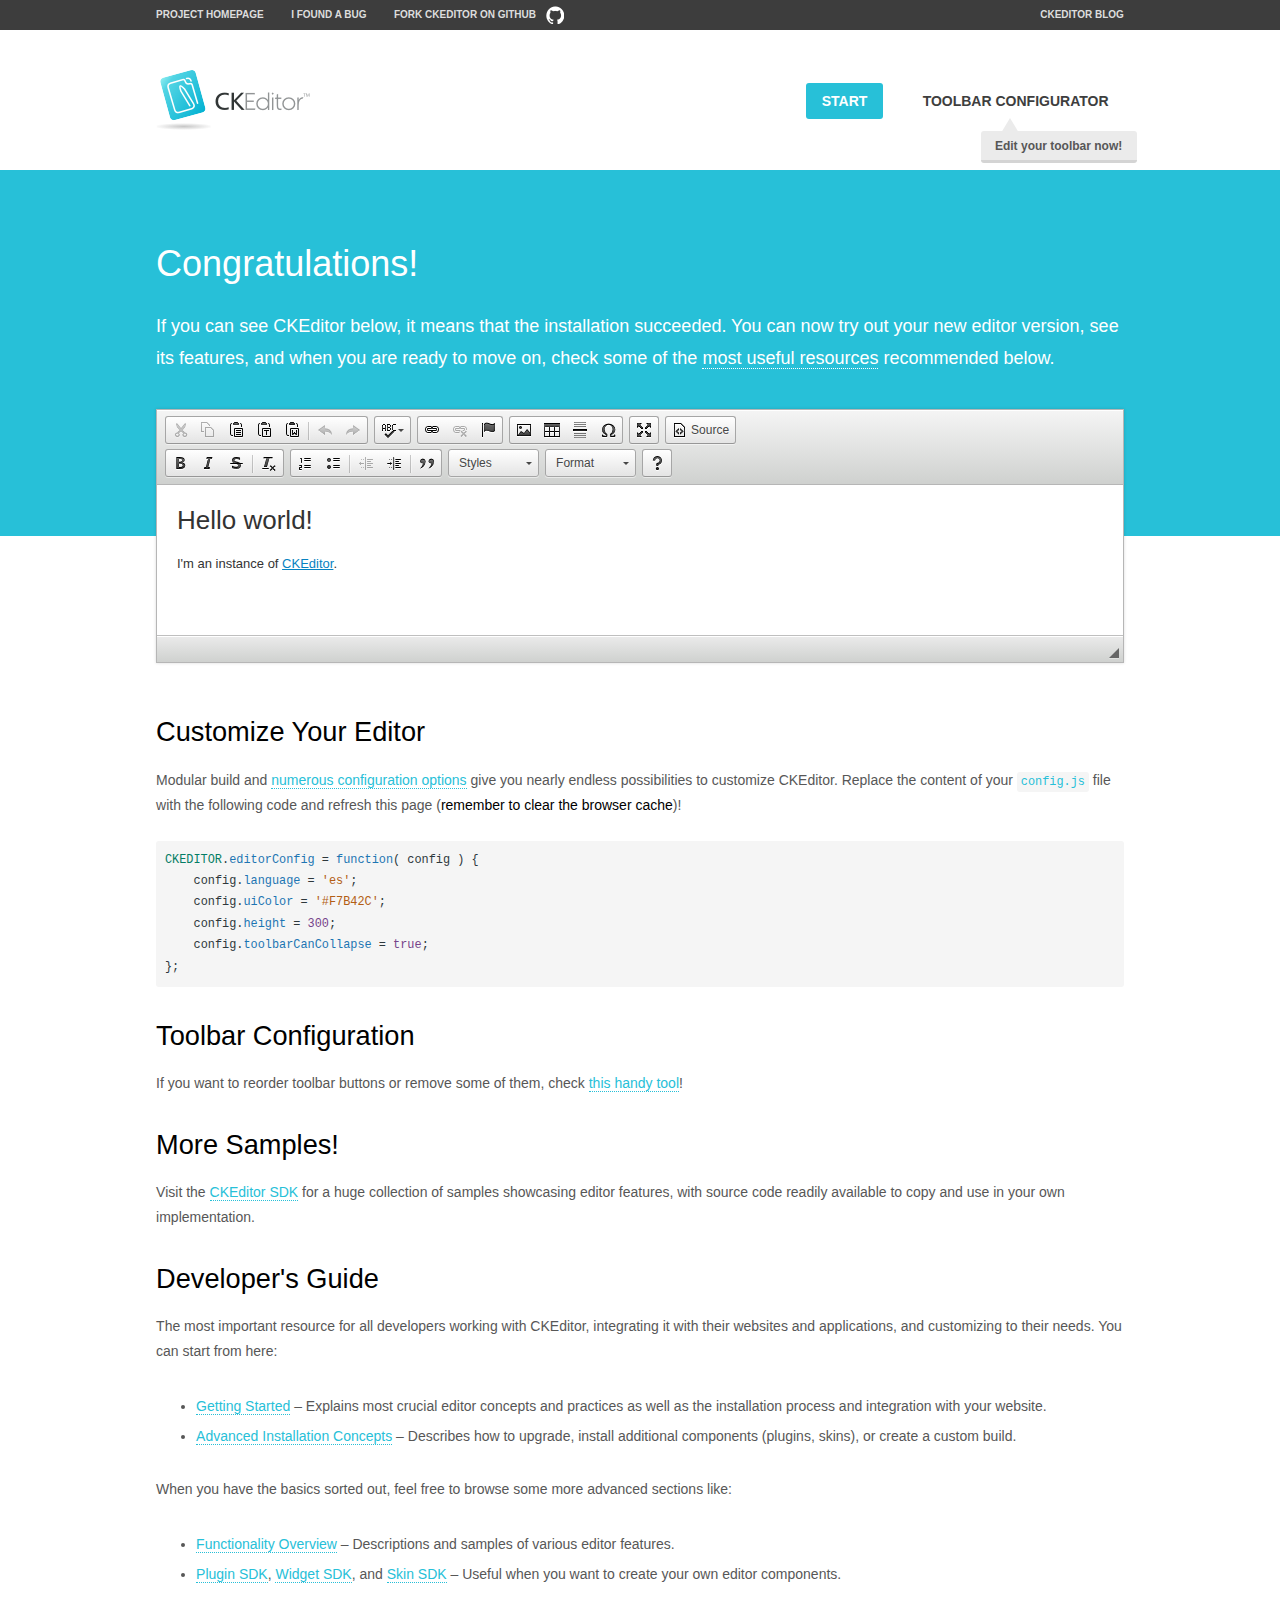
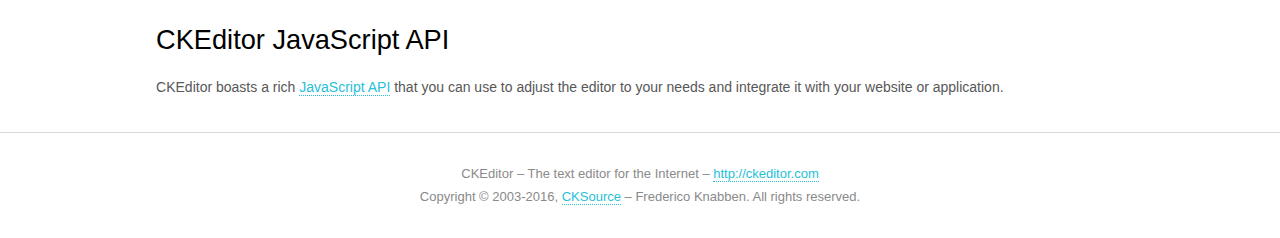
<file: target/amtBootcampApp-1.0/plugins/ckeditor/samples/index.html>
<!DOCTYPE html>
<!--
Copyright (c) 2003-2016, CKSource - Frederico Knabben. All rights reserved.
For licensing, see LICENSE.md or http://ckeditor.com/license
-->
<html>
<head>
	<meta charset="utf-8">
	<title>CKEditor Sample</title>
	<script src="../ckeditor.js"></script>
	<script src="js/sample.js"></script>
	<link rel="stylesheet" href="css/samples.css">
	<link rel="stylesheet" href="toolbarconfigurator/lib/codemirror/neo.css">
</head>
<body id="main">

<nav class="navigation-a">
	<div class="grid-container">
		<ul class="navigation-a-left grid-width-70">
			<li><a href="http://ckeditor.com">Project Homepage</a></li>
			<li><a href="http://dev.ckeditor.com/">I found a bug</a></li>
			<li><a href="http://github.com/ckeditor/ckeditor-dev" class="icon-pos-right icon-navigation-a-github">Fork CKEditor on GitHub</a></li>
		</ul>
		<ul class="navigation-a-right grid-width-30">
			<li><a href="http://ckeditor.com/blog-list">CKEditor Blog</a></li>
		</ul>
	</div>
</nav>

<header class="header-a">
	<div class="grid-container">
		<h1 class="header-a-logo grid-width-30">
			<a href="index.html"><img src="img/logo.png" alt="CKEditor Sample"></a>
		</h1>

		<nav class="navigation-b grid-width-70">
			<ul>
				<li><a href="index.html" class="button-a button-a-background">Start</a></li>
				<li><a href="toolbarconfigurator/index.html" class="button-a">Toolbar configurator <span class="balloon-a balloon-a-nw">Edit your toolbar now!</span></a></li>
			</ul>
		</nav>
	</div>
</header>

<main>
	<div class="adjoined-top">
		<div class="grid-container">
			<div class="content grid-width-100">
				<h1>Congratulations!</h1>
				<p>
					If you can see CKEditor below, it means that the installation succeeded.
					You can now try out your new editor version, see its features, and when you are ready to move on, check some of the <a href="#sample-customize">most useful resources</a> recommended below.
				</p>
			</div>
		</div>
	</div>
	<div class="adjoined-bottom">
		<div class="grid-container">
			<div class="grid-width-100">
				<div id="editor">
					<h1>Hello world!</h1>
					<p>I'm an instance of <a href="http://ckeditor.com">CKEditor</a>.</p>
				</div>
			</div>
		</div>
	</div>

	<div class="grid-container">
		<div class="content grid-width-100">
			<section id="sample-customize">
				<h2>Customize Your Editor</h2>
				<p>Modular build and <a href="http://docs.ckeditor.com/#!/guide/dev_configuration">numerous configuration options</a> give you nearly endless possibilities to customize CKEditor. Replace the content of your <code><a href="../config.js">config.js</a></code> file with the following code and refresh this page (<strong>remember to clear the browser cache</strong>)!</p>
		<pre class="cm-s-neo CodeMirror"><code><span style="padding-right: 0.1px;"><span class="cm-variable">CKEDITOR</span>.<span class="cm-property">editorConfig</span> <span class="cm-operator">=</span> <span class="cm-keyword">function</span>( <span class="cm-def">config</span> ) {</span>
<span style="padding-right: 0.1px;"><span class="cm-tab">	</span><span class="cm-variable-2">config</span>.<span class="cm-property">language</span> <span class="cm-operator">=</span> <span class="cm-string">'es'</span>;</span>
<span style="padding-right: 0.1px;"><span class="cm-tab">	</span><span class="cm-variable-2">config</span>.<span class="cm-property">uiColor</span> <span class="cm-operator">=</span> <span class="cm-string">'#F7B42C'</span>;</span>
<span style="padding-right: 0.1px;"><span class="cm-tab">	</span><span class="cm-variable-2">config</span>.<span class="cm-property">height</span> <span class="cm-operator">=</span> <span class="cm-number">300</span>;</span>
<span style="padding-right: 0.1px;"><span class="cm-tab">	</span><span class="cm-variable-2">config</span>.<span class="cm-property">toolbarCanCollapse</span> <span class="cm-operator">=</span> <span class="cm-atom">true</span>;</span>
<span style="padding-right: 0.1px;">};</span></code></pre>
			</section>

			<section>
				<h2>Toolbar Configuration</h2>
				<p>If you want to reorder toolbar buttons or remove some of them, check <a href="toolbarconfigurator/index.html">this handy tool</a>!</p>
			</section>

			<section>
				<h2>More Samples!</h2>
				<p>Visit the <a href="http://sdk.ckeditor.com">CKEditor SDK</a> for a huge collection of samples showcasing editor features, with source code readily available to copy and use in your own implementation.</p>
			</section>

			<section>
				<h2>Developer's Guide</h2>
				<p>The most important resource for all developers working with CKEditor, integrating it with their websites and applications, and customizing to their needs. You can start from here:</p>
				<ul>
					<li><a href="http://docs.ckeditor.com/#!/guide/dev_installation">Getting Started</a> &ndash; Explains most crucial editor concepts and practices as well as the installation process and integration with your website.</li>
					<li><a href="http://docs.ckeditor.com/#!/guide/dev_advanced_installation">Advanced Installation Concepts</a> &ndash; Describes how to upgrade, install additional components (plugins, skins), or create a custom build.</li>
				</ul>
					<p>When you have the basics sorted out, feel free to browse some more advanced sections like:</p>
				<ul>
					<li><a href="http://docs.ckeditor.com/#!/guide/dev_features">Functionality Overview</a> &ndash; Descriptions and samples of various editor features.</li>
					<li><a href="http://docs.ckeditor.com/#!/guide/plugin_sdk_intro">Plugin SDK</a>, <a href="http://docs.ckeditor.com/#!/guide/widget_sdk_intro">Widget SDK</a>, and <a href="http://docs.ckeditor.com/#!/guide/skin_sdk_intro">Skin SDK</a> &ndash; Useful when you want to create your own editor components.</li>
				</ul>
			</section>

			<section>
				<h2>CKEditor JavaScript API</h2>
				<p>CKEditor boasts a rich <a href="http://docs.ckeditor.com/#!/api">JavaScript API</a> that you can use to adjust the editor to your needs and integrate it with your website or application.</p>
			</section>
		</div>
	</div>
</main>

<footer class="footer-a grid-container">
	<div class="grid-container">
		<p class="grid-width-100">
			CKEditor &ndash; The text editor for the Internet &ndash; <a class="samples" href="http://ckeditor.com/">http://ckeditor.com</a>
		</p>
		<p class="grid-width-100" id="copy">
			Copyright &copy; 2003-2016, <a class="samples" href="http://cksource.com/">CKSource</a> &ndash; Frederico Knabben. All rights reserved.
		</p>
	</div>
</footer>
<script>
	initSample();
</script>

</body>
</html>
</file>
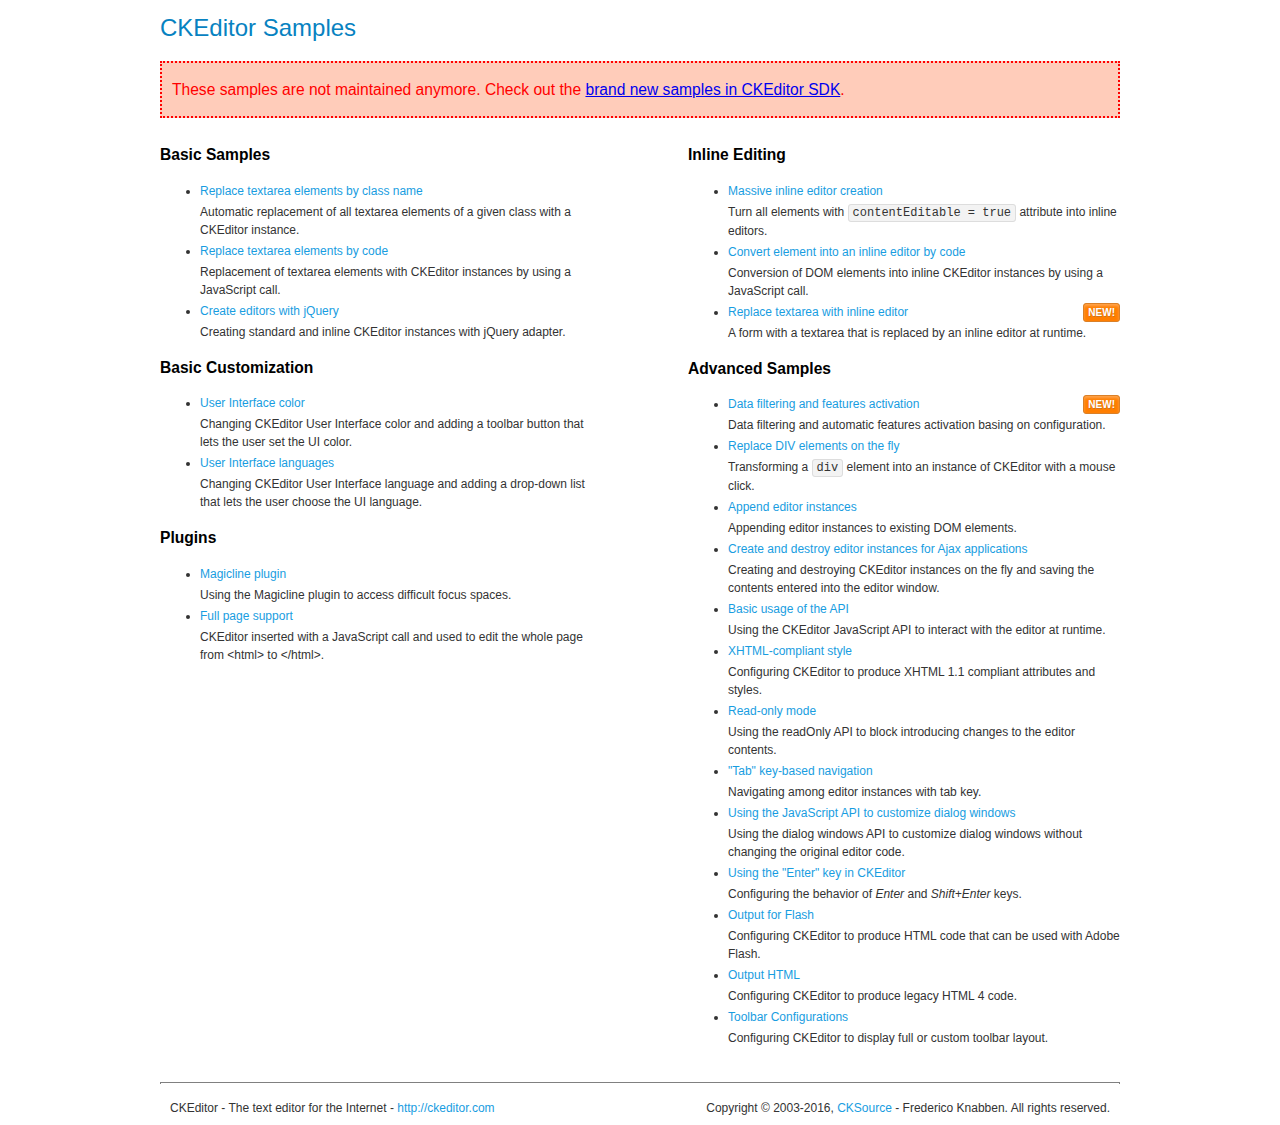
<file: target/amtBootcampApp-1.0/plugins/ckeditor/samples/old/index.html>
<!DOCTYPE html>
<!--
Copyright (c) 2003-2016, CKSource - Frederico Knabben. All rights reserved.
For licensing, see LICENSE.md or http://ckeditor.com/license
-->
<html>
<head>
	<meta charset="utf-8">
	<title>CKEditor Samples</title>
	<link rel="stylesheet" href="sample.css">
</head>
<body>
	<h1 class="samples">
		CKEditor Samples
	</h1>
	<div class="warning deprecated">
		These samples are not maintained anymore. Check out the <a href="http://sdk.ckeditor.com/">brand new samples in CKEditor SDK</a>.
	</div>
	<div class="twoColumns">
		<div class="twoColumnsLeft">
			<h2 class="samples">
				Basic Samples
			</h2>
			<dl class="samples">
				<dt><a class="samples" href="replacebyclass.html">Replace textarea elements by class name</a></dt>
				<dd>Automatic replacement of all textarea elements of a given class with a CKEditor instance.</dd>

				<dt><a class="samples" href="replacebycode.html">Replace textarea elements by code</a></dt>
				<dd>Replacement of textarea elements with CKEditor instances by using a JavaScript call.</dd>

				<dt><a class="samples" href="jquery.html">Create editors with jQuery</a></dt>
				<dd>Creating standard and inline CKEditor instances with jQuery adapter.</dd>
			</dl>

			<h2 class="samples">
				Basic Customization
			</h2>
			<dl class="samples">
				<dt><a class="samples" href="uicolor.html">User Interface color</a></dt>
				<dd>Changing CKEditor User Interface color and adding a toolbar button that lets the user set the UI color.</dd>

				<dt><a class="samples" href="uilanguages.html">User Interface languages</a></dt>
				<dd>Changing CKEditor User Interface language and adding a drop-down list that lets the user choose the UI language.</dd>
			</dl>


			<h2 class="samples">Plugins</h2>
<dl class="samples">
<dt><a class="samples" href="magicline/magicline.html">Magicline plugin</a></dt>
<dd>Using the Magicline plugin to access difficult focus spaces.</dd>

<dt><a class="samples" href="wysiwygarea/fullpage.html">Full page support</a></dt>
<dd>CKEditor inserted with a JavaScript call and used to edit the whole page from &lt;html&gt; to &lt;/html&gt;.</dd>
</dl>
		</div>
		<div class="twoColumnsRight">
			<h2 class="samples">
				Inline Editing
			</h2>
			<dl class="samples">
				<dt><a class="samples" href="inlineall.html">Massive inline editor creation</a></dt>
				<dd>Turn all elements with <code>contentEditable = true</code> attribute into inline editors.</dd>

				<dt><a class="samples" href="inlinebycode.html">Convert element into an inline editor by code</a></dt>
				<dd>Conversion of DOM elements into inline CKEditor instances by using a JavaScript call.</dd>

				<dt><a class="samples" href="inlinetextarea.html">Replace textarea with inline editor</a> <span class="new">New!</span></dt>
				<dd>A form with a textarea that is replaced by an inline editor at runtime.</dd>

				
			</dl>

			<h2 class="samples">
				Advanced Samples
			</h2>
			<dl class="samples">
				<dt><a class="samples" href="datafiltering.html">Data filtering and features activation</a> <span class="new">New!</span></dt>
				<dd>Data filtering and automatic features activation basing on configuration.</dd>

				<dt><a class="samples" href="divreplace.html">Replace DIV elements on the fly</a></dt>
				<dd>Transforming a <code>div</code> element into an instance of CKEditor with a mouse click.</dd>

				<dt><a class="samples" href="appendto.html">Append editor instances</a></dt>
				<dd>Appending editor instances to existing DOM elements.</dd>

				<dt><a class="samples" href="ajax.html">Create and destroy editor instances for Ajax applications</a></dt>
				<dd>Creating and destroying CKEditor instances on the fly and saving the contents entered into the editor window.</dd>

				<dt><a class="samples" href="api.html">Basic usage of the API</a></dt>
				<dd>Using the CKEditor JavaScript API to interact with the editor at runtime.</dd>

				<dt><a class="samples" href="xhtmlstyle.html">XHTML-compliant style</a></dt>
				<dd>Configuring CKEditor to produce XHTML 1.1 compliant attributes and styles.</dd>

				<dt><a class="samples" href="readonly.html">Read-only mode</a></dt>
				<dd>Using the readOnly API to block introducing changes to the editor contents.</dd>

				<dt><a class="samples" href="tabindex.html">"Tab" key-based navigation</a></dt>
				<dd>Navigating among editor instances with tab key.</dd>


				
<dt><a class="samples" href="dialog/dialog.html">Using the JavaScript API to customize dialog windows</a></dt>
<dd>Using the dialog windows API to customize dialog windows without changing the original editor code.</dd>

<dt><a class="samples" href="enterkey/enterkey.html">Using the &quot;Enter&quot; key in CKEditor</a></dt>
<dd>Configuring the behavior of <em>Enter</em> and <em>Shift+Enter</em> keys.</dd>

<dt><a class="samples" href="htmlwriter/outputforflash.html">Output for Flash</a></dt>
<dd>Configuring CKEditor to produce HTML code that can be used with Adobe Flash.</dd>

<dt><a class="samples" href="htmlwriter/outputhtml.html">Output HTML</a></dt>
<dd>Configuring CKEditor to produce legacy HTML 4 code.</dd>

<dt><a class="samples" href="toolbar/toolbar.html">Toolbar Configurations</a></dt>
<dd>Configuring CKEditor to display full or custom toolbar layout.</dd>

			</dl>
		</div>
	</div>
	<div id="footer">
		<hr>
		<p>
			CKEditor - The text editor for the Internet - <a class="samples" href="http://ckeditor.com/">http://ckeditor.com</a>
		</p>
		<p id="copy">
			Copyright &copy; 2003-2016, <a class="samples" href="http://cksource.com/">CKSource</a> - Frederico Knabben. All rights reserved.
		</p>
	</div>
</body>
</html>
</file>
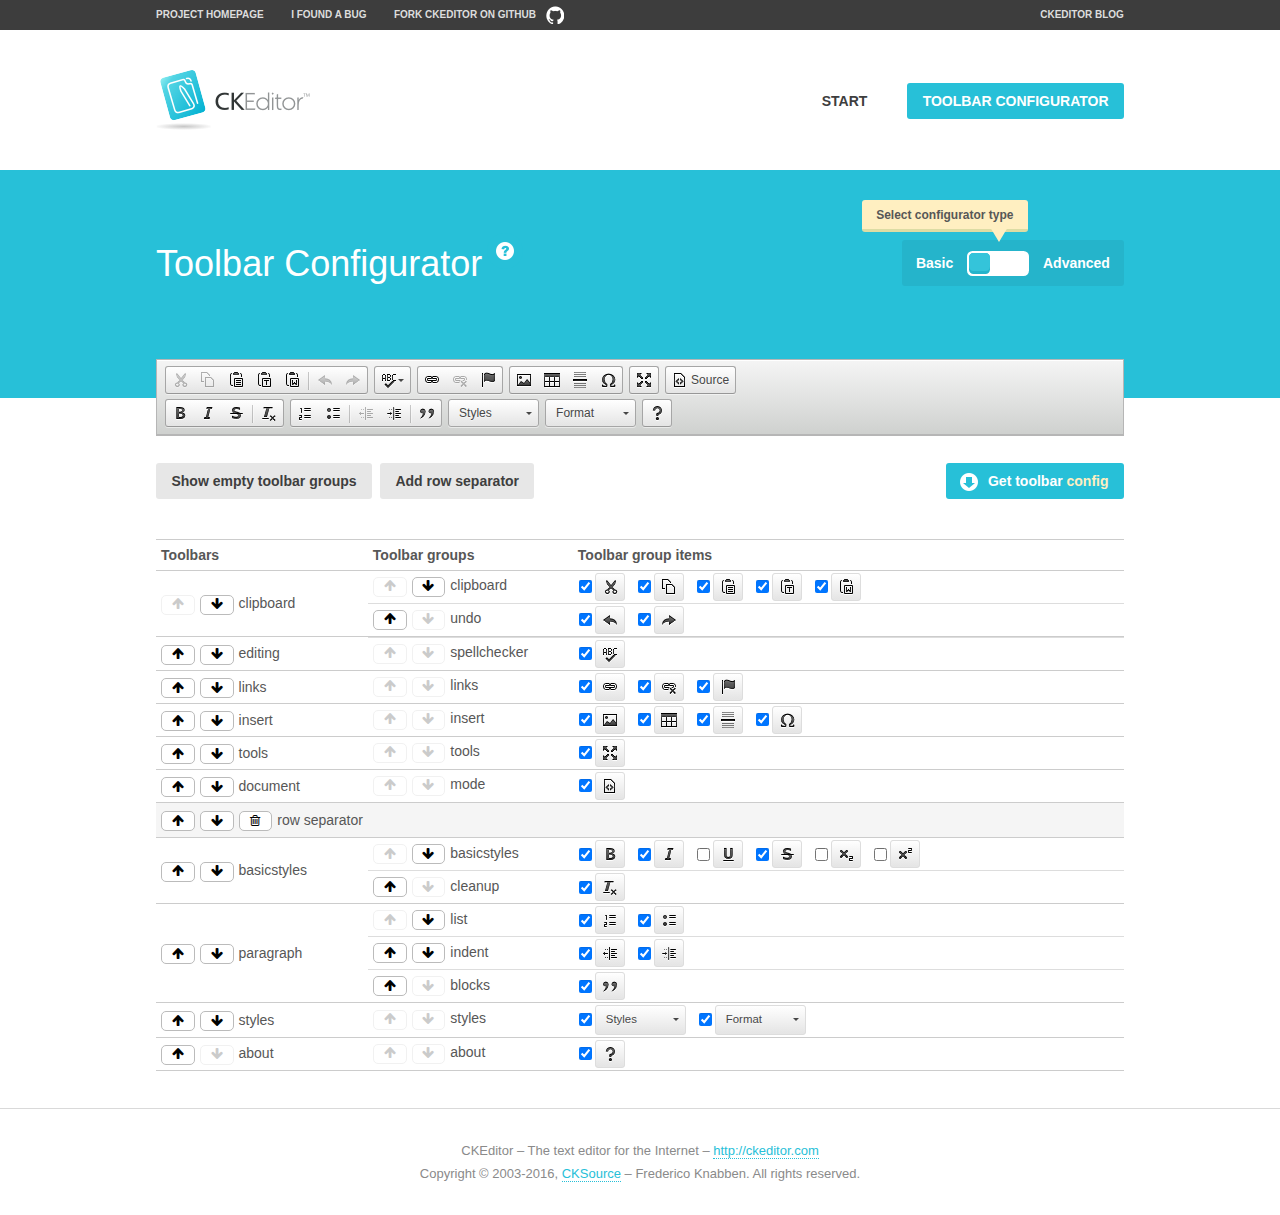
<file: target/amtBootcampApp-1.0/plugins/ckeditor/samples/toolbarconfigurator/index.html>
<!DOCTYPE html>
<!--
Copyright (c) 2003-2016, CKSource - Frederico Knabben. All rights reserved.
For licensing, see LICENSE.md or http://ckeditor.com/license
-->
<!--[if IE 8]><html class="ie8"><![endif]-->
<!--[if gt IE 8]><html><![endif]-->
<!--[if !IE]><!--><html><!--<![endif]-->
<head>
	<meta charset="utf-8">
	<title>Toolbar Configurator</title>
	<script src="../../ckeditor.js"></script>
	<script>
		if ( CKEDITOR.env.ie && CKEDITOR.env.version < 9 )
			CKEDITOR.tools.enableHtml5Elements( document );
	</script>
	<link rel="stylesheet" href="lib/codemirror/codemirror.css">
	<link rel="stylesheet" href="lib/codemirror/show-hint.css">
	<link rel="stylesheet" href="lib/codemirror/neo.css">
	<link rel="stylesheet" href="css/fontello.css">
	<link rel="stylesheet" href="../css/samples.css">
</head>
<body id="toolbar">

<nav class="navigation-a">
	<div class="grid-container">
		<ul class="navigation-a-left grid-width-70">
			<li><a href="http://ckeditor.com">Project Homepage</a></li>
			<li><a href="http://dev.ckeditor.com/">I found a bug</a></li>
			<li><a href="http://github.com/ckeditor/ckeditor-dev" class="icon-pos-right icon-navigation-a-github">Fork CKEditor on GitHub</a></li>
		</ul>
		<ul class="navigation-a-right grid-width-30">
			<li><a href="http://ckeditor.com/blog-list">CKEditor Blog</a></li>
		</ul>
	</div>
</nav>

<header class="header-a">
	<div class="grid-container">
		<h1 class="header-a-logo grid-width-30">
			<a href="../index.html"><img src="../img/logo.png" alt="CKEditor Logo"></a>
		</h1>
		<nav class="navigation-b grid-width-70">
			<ul>
				<li><a href="../index.html"  class="button-a">Start</a></li>
				<li><a href="index.html"  class="button-a button-a-background">Toolbar configurator</a></li>
			</ul>
		</nav>
	</div>
</header>

<main>
	<div class="adjoined-top">
		<div class="grid-container">
			<div class="content grid-width-100">
				<div class="grid-container-nested">
					<h1 class="grid-width-60">
						Toolbar Configurator
						<a href="#help-content" type="button" title="Configurator help" id="help" class="button-a button-a-background button-a-no-text icon-pos-left icon-question-mark">Help</a>
					</h1>

					<div class="grid-width-40 grid-switch-magic">
						<div class="switch">
							<span class="balloon-a balloon-a-se">Select configurator type</span>
							<input type="radio" name="radio" data-num="1" id="radio-basic" />
							<input type="radio" name="radio" data-num="2" id="radio-advanced" />
							<label data-for="1" for="radio-basic">Basic</label>
							<span class="switch-inner">
								<span class="handler"></span>
							</span>
							<label data-for="2" for="radio-advanced">Advanced</label>
						</div>
					</div>
				</div>
			</div>
		</div>
	</div>
	<div class="adjoined-bottom">
		<div class="grid-container">
			<div class="grid-width-100">
				<div class="editors-container">
					<div id="editor-basic"></div>
					<div id="editor-advanced"></div>
				</div>
			</div>
		</div>
	</div>

	<div class="grid-container configurator">
		<div class="content grid-width-100">
			<div class="configurator">
				<div>
					<div id="toolbarModifierWrapper"></div>
				</div>
			</div>
		</div>
	</div>

	<div id="help-content">
		<div class="grid-container">
			<div class="grid-width-100">
				<h2>What Am I Doing Here?</h2>

				<div class="grid-container grid-container-nested">
					<div class="basic">
						<div class="grid-width-50">
							<p>Arrange <a href="http://docs.ckeditor.com/#!/api/CKEDITOR.config-cfg-toolbarGroups">toolbar groups</a>, toggle <a href="http://docs.ckeditor.com/#!/api/CKEDITOR.config-cfg-removeButtons">button visibility</a> according to your needs and get your toolbar configuration.</p>
							<p>You can replace the content of the <a href="../../config.js"><code>config.js</code></a> file with the generated configuration. If you already set some configuration options you will need to merge both configurations.</p>
						</div>
						<div class="grid-width-50">
							<p>Read more about different ways of <a href="http://docs.ckeditor.com/#!/guide/dev_configuration">setting configuration</a> and do not forget about <strong>clearing browser cache</strong>.</p>
							<p>Arranging toolbar groups is the recommended way of configuring the toolbar, but if you need more freedom you can use the <a href="#advanced">advanced configurator</a>.</p>
						</div>
					</div>
					<div class="advanced" style="display: none;">
						<div class="grid-width-50">
							<p>With this code editor you can edit your <a href="http://docs.ckeditor.com/#!/api/CKEDITOR.config-cfg-toolbar">toolbar configuration</a> live.</p>
							<p>You can replace the content of the <a href="../../config.js"><code>config.js</code></a> file with the generated configuration. If you already set some configuration options you will need to merge both configurations.</p>
						</div>
						<div class="grid-width-50">
							<p>Read more about different ways of <a href="http://docs.ckeditor.com/#!/guide/dev_configuration">setting configuration</a> and do not forget about <strong>clearing browser cache</strong>.</p>
						</div>
					</div>
				</div>

				<p class="grid-container grid-container-nested">
					<button type="button" class="help-content-close grid-width-100 button-a button-a-background">Got it. Let's play!</button>
				</p>
			</div>
		</div>
	</div>
</main>

<footer class="footer-a grid-container">
	<p class="grid-width-100">
		CKEditor &ndash; The text editor for the Internet &ndash; <a class="samples" href="http://ckeditor.com/">http://ckeditor.com</a>
	</p>
	<p class="grid-width-100" id="copy">
		Copyright &copy; 2003-2016, <a class="samples" href="http://cksource.com/">CKSource</a> &ndash; Frederico Knabben. All rights reserved.
	</p>
</footer>

<script src="lib/codemirror/codemirror.js"></script>
<script src="lib/codemirror/javascript.js"></script>
<script src="lib/codemirror/show-hint.js"></script>

<script src="js/fulltoolbareditor.js"></script>
<script src="js/abstracttoolbarmodifier.js"></script>
<script src="js/toolbarmodifier.js"></script>
<script src="js/toolbartextmodifier.js"></script>
<script src="../js/sf.js"></script>

<script>
	( function() {
		'use strict';

		var mode = ( window.location.hash.substr( 1 ) === 'advanced' ) ? 'advanced' : 'basic',
			configuratorSection = CKEDITOR.document.findOne( 'main > .grid-container.configurator' ),
			basicInstruction = CKEDITOR.document.findOne( '#help-content .basic' ),
			advancedInstruction = CKEDITOR.document.findOne( '#help-content .advanced' ),

			// Configurator mode switcher.
			modeSwitchBasic = CKEDITOR.document.getById( 'radio-basic' ),
			modeSwitchAdvanced = CKEDITOR.document.getById( 'radio-advanced' );

		// Initial setup
		function updateSwitcher() {
			if ( mode === 'advanced' ) {
				modeSwitchAdvanced.$.checked = true;
			} else {
				modeSwitchBasic.$.checked = true;
			}
		}

		updateSwitcher();

		CKEDITOR.document.getWindow().on( 'hashchange', function( e ) {
			var hash = window.location.hash.substr( 1 );
			if ( !( hash === 'advanced' || hash === 'basic' ) ) {
				return;
			}
			mode = hash;
			onToolbarsDone( mode );
		} );

		CKEDITOR.document.getWindow().on( 'resize', function() {
			updateToolbar( ( mode === 'basic' ? toolbarModifier : toolbarTextModifier )[ 'editorInstance' ] );
		} );

		function onRefresh( modifier ) {
			modifier = modifier || this;

			if ( mode === 'basic' && modifier instanceof ToolbarConfigurator.ToolbarTextModifier ) {
				return;
			}

			// CodeMirror container becomes visible, so we need to refresh and to avoid rendering problems.
			if ( mode === 'advanced' && modifier instanceof ToolbarConfigurator.ToolbarTextModifier ) {
				modifier.codeContainer.refresh();
			}

			updateToolbar( modifier.editorInstance );
		}

		function updateToolbar( editor ) {
			var editorContainer = editor.container;

			// Not always editor is loaded.
			if ( !editorContainer ) {
				return;
			}

			var displayStyle = editorContainer.getStyle( 'display' );

			editorContainer.setStyle( 'display', 'block' );

			var newHeight = editorContainer.getSize( 'height' );

			var newMarginTop = parseInt( editorContainer.getComputedStyle( 'margin-top' ), 10 );
			newMarginTop = ( isNaN( newMarginTop ) ? 0 : Number( newMarginTop ) );

			var newMarginBottom = parseInt( editorContainer.getComputedStyle( 'margin-bottom' ), 10 );
			newMarginBottom = ( isNaN( newMarginBottom ) ? 0 : Number( newMarginBottom ) );

			var result = newHeight + newMarginTop + newMarginBottom;

			editorContainer.setStyle( 'display', displayStyle );

			editor.container.getAscendant( 'div' ).setStyle( 'height', result + 'px' );
		}

		var toolbarModifier = new ToolbarConfigurator.ToolbarModifier( 'editor-basic' );

		var done = 0;
		toolbarModifier.init( onToolbarInit );
		toolbarModifier.onRefresh = onRefresh;

		CKEDITOR.document.getById( 'toolbarModifierWrapper' ).append( toolbarModifier.mainContainer );

		var toolbarTextModifier = new ToolbarConfigurator.ToolbarTextModifier( 'editor-advanced' );
		toolbarTextModifier.init( onToolbarInit );
		toolbarTextModifier.onRefresh = onRefresh;

		function onToolbarInit() {
			if ( ++done === 2 ) {
				onToolbarsDone();

				positionSticky.watch( CKEDITOR.document.findOne( '.toolbar' ), function() {
					return mode === 'advanced';
				} );
			}
		}

		function onToolbarsDone() {
			if ( mode === 'basic' ) {
				toggleModeBasic( false );
			} else {
				toggleModeAdvanced( false );
			}

			updateSwitcher();

			setTimeout( function() {
				CKEDITOR.document.findOne( '.editors-container' ).addClass( 'active' );
				CKEDITOR.document.findOne( '#toolbarModifierWrapper' ).addClass( 'active' );
			}, 200 );
		}

		CKEDITOR.document.getById( 'toolbarModifierWrapper' ).append( toolbarTextModifier.mainContainer );

		function toogleModeSwitch( onElement, offElement, onModifier, offModifier ) {
			onElement.addClass( 'fancy-button-active' );
			offElement.removeClass( 'fancy-button-active' );

			onModifier.showUI();
			offModifier.hideUI();
		}

		function toggleModeBasic( callOnRefresh ) {
			callOnRefresh = ( callOnRefresh !== false );
			mode = 'basic';
			window.location.hash = '#basic';
			toogleModeSwitch( modeSwitchBasic, modeSwitchAdvanced, toolbarModifier, toolbarTextModifier );

			configuratorSection.removeClass( 'freed-width' );
			basicInstruction.show();
			advancedInstruction.hide();

			callOnRefresh && onRefresh( toolbarModifier );
		}

		function toggleModeAdvanced( callOnRefresh ) {
			callOnRefresh = ( callOnRefresh !== false );
			mode = 'advanced';
			window.location.hash = '#advanced';
			toogleModeSwitch( modeSwitchAdvanced, modeSwitchBasic, toolbarTextModifier, toolbarModifier );

			configuratorSection.addClass( 'freed-width' );
			advancedInstruction.show();
			basicInstruction.hide();

			callOnRefresh && onRefresh( toolbarTextModifier );
		}

		modeSwitchBasic.on( 'click', toggleModeBasic );
		modeSwitchAdvanced.on( 'click', toggleModeAdvanced );

		//
		// Position:sticky for the toolbar.
		//

		// Will make elements behave like they were styled with position:sticky.
		var positionSticky = {
			// Store object: {
			// 		element: CKEDITOR.dom.element, // Element which will float.
			// 		placeholder: CKEDITOR.dom.element, // Placeholder which is place to prevent page bounce.
			// 		isFixed: boolean // Whether element float now.
			// }
			watched: [],

			active: [],

			staticContainer: null,

			init: function() {
				var element = CKEDITOR.dom.element.createFromHtml(
					'<div class="staticContainer">' +
						'<div class="grid-container" >' +
							'<div class="grid-width-100">' +
								'<div class="inner"></div>' +
							'</div>' +
						'</div>' +
					'</div>' );

				this.staticContainer = element.findOne( '.inner' );

				CKEDITOR.document.getBody().append( element );
			},

			watch: function( element, preventFunc ) {
				this.watched.push( {
					element: element,
					placeholder: new CKEDITOR.dom.element( 'div' ),
					isFixed: false,
					preventFunc: preventFunc
				} );
			},

			checkAll: function() {
				for ( var i = 0; i < this.watched.length; i++ ) {
					this.check( this.watched[ i ] );
				}
			},

			check: function( element ) {
				var isFixed = element.isFixed;
				var shouldBeFixed = this.shouldBeFixed( element );

				// Nothing to be done.
				if ( isFixed === shouldBeFixed ) {
					return;
				}

				var placeholder = element.placeholder;

				if ( isFixed ) {
					// Unfixing.

					element.element.insertBefore( placeholder );
					placeholder.remove();

					element.element.removeStyle( 'margin' );

					this.active.splice( CKEDITOR.tools.indexOf( this.active, element ), 1 );

				} else {
					// Fixing.
					placeholder.setStyle( 'width', element.element.getSize( 'width' ) + 'px' );
					placeholder.setStyle( 'height', element.element.getSize( 'height' ) + 'px' );
					placeholder.setStyle( 'margin-bottom', element.element.getComputedStyle( 'margin-bottom' ) );
					placeholder.setStyle( 'display', element.element.getComputedStyle( 'display' ) );
					placeholder.insertAfter( element.element );

					this.staticContainer.append( element.element );

					this.active.push( element );
				}

				element.isFixed = !element.isFixed;
			},

			shouldBeFixed: function( element ) {
				if ( element.preventFunc && element.preventFunc() ) {
					return false;
				}

				// If element is already fixed we are checking it's placeholder.
				var related = ( element.isFixed ? element.placeholder : element.element ),
					clientRect = related.$.getBoundingClientRect(),
					staticHeight = this.staticContainer.getSize('height' ),
					elemHeight = element.element.getSize( 'height' );

				if ( element.isFixed ) {
					return ( clientRect.top + elemHeight < staticHeight );
				} else {
					return ( clientRect.top < staticHeight );
				}
			}
		};

		positionSticky.init();

		CKEDITOR.document.getWindow().on( 'scroll',
			new CKEDITOR.tools.eventsBuffer( 100, positionSticky.checkAll, positionSticky ).input
		);

		// Make the toolbar sticky.
		positionSticky.watch( CKEDITOR.document.findOne( '.editors-container' ) );

		// Help button and help-content.
		( function() {
			var helpButton = CKEDITOR.document.getById( 'help' ),
				helpContent = CKEDITOR.document.getById( 'help-content' );

			// Don't show help button on IE8 because it's unsupported by Pico Modal.
			if ( CKEDITOR.env.ie && CKEDITOR.env.version == 8 ) {
				helpButton.hide();
			} else {
				// Display help modal when the button is clicked.
				helpButton.on( 'click', function( evt ) {
					SF.modal( {
						// Clone modal content from DOM.
						content: helpContent.getHtml(),

						afterCreate: function( modal ) {
							// Enable modal content button to close the modal.
							new CKEDITOR.dom.element( modal.modalElem() ).findOne( '.help-content-close' ).once( 'click', modal.close );
						}
					} ).show();
				} );
			}
		} )();
	} )();
</script>
</body>
</html>
</file>
<file: target/amtBootcampApp-1.0/plugins/ckeditor/samples/css/samples.css>
/**
 * @license Copyright (c) 2003-2016, CKSource - Frederico Knabben. All rights reserved.
 * For licensing, see LICENSE.md or http://ckeditor.com/license
 */
@media (max-width: 900px) {
  .global-is-mobile-hidden {
    display: none !important;
  }
}
article,
aside,
details,
figcaption,
figure,
footer,
header,
hgroup,
main,
menu,
nav,
section {
  display: block;
}
body,
html {
  margin: 0;
  padding: 0;
  font: 16px / 1.8 Arial, 'Helvetica Neue', Helvetica, sans-serif;
  font-weight: 300;
  color: #575757;
}
.grid-width-10 {
  width: 10%;
}
.grid-width-20 {
  width: 20%;
}
.grid-width-30 {
  width: 30%;
}
.grid-width-40 {
  width: 40%;
}
.grid-width-50 {
  width: 50%;
}
.grid-width-60 {
  width: 60%;
}
.grid-width-70 {
  width: 70%;
}
.grid-width-80 {
  width: 80%;
}
.grid-width-90 {
  width: 90%;
}
.grid-width-100 {
  width: 100%;
}
@media (max-width: 900px) {
  .grid-width-10,
  .grid-width-20,
  .grid-width-30,
  .grid-width-40,
  .grid-width-50,
  .grid-width-60,
  .grid-width-70,
  .grid-width-80,
  .grid-width-90,
  .grid-width-100 {
    width: 100%;
  }
}
*[class*="grid-width"] {
  -webkit-box-sizing: border-box;
  -moz-box-sizing: border-box;
  box-sizing: border-box;
  padding-left: 4%;
  padding-right: 4%;
  float: left;
}
*[class*="grid-width"]:after,
.grid-container:after,
*[class*="grid-width"]:before,
.grid-container:before {
  content: '';
  display: block;
  overflow: hidden;
  visibility: hidden;
  font-size: 0;
  line-height: 0;
  width: 0;
  height: 0;
}
*[class*="grid-width"]:after,
.grid-container:after {
  clear: both;
}
.grid-container {
  -webkit-box-sizing: border-box;
  -moz-box-sizing: border-box;
  box-sizing: border-box;
  margin-left: auto;
  margin-right: auto;
}
.grid-container-nested *[class*="grid-width"]:first-child {
  padding-left: 0;
}
.grid-container-nested *[class*="grid-width"]:last-child {
  padding-right: 0;
}
@media (max-width: 900px) {
  .grid-container-nested *[class*="grid-width"]:first-child {
    padding-left: 4%;
  }
  .grid-container-nested *[class*="grid-width"]:last-child {
    padding-right: 4%;
  }
}
.header-a {
  min-height: 140px;
  overflow: hidden;
}
.header-a .header-a-logo {
  margin: 40px 0 0;
}
@media (max-width: 900px) {
  .header-a .header-a-logo {
    text-align: center;
  }
}
.header-a .header-a-logo img {
  border: transparent;
}
.navigation-a {
  height: 30px;
  background: #3d3d3d;
  position: absolute;
  left: 0;
  right: 0;
  top: 0;
  padding: 0;
  overflow: hidden;
}
@media (max-width: 900px) {
  .navigation-a {
    text-align: center;
  }
}
.navigation-a ul {
  list-style: none;
  margin: 0;
  overflow: hidden;
}
.navigation-a ul li,
.navigation-a ul li a {
  display: inline-block;
}
@media (max-width: 900px) {
  .navigation-a ul {
    width: auto;
    text-overflow: ellipsis;
    white-space: nowrap;
    display: inline-block;
    float: none;
  }
  .navigation-a ul:before,
  .navigation-a ul:after {
    display: none;
  }
}
.navigation-a ul.navigation-a-left {
  text-align: left;
}
@media (max-width: 900px) {
  .navigation-a ul.navigation-a-left {
    padding-right: 0;
  }
}
.navigation-a ul.navigation-a-right {
  text-align: right;
}
@media (max-width: 900px) {
  .navigation-a ul.navigation-a-right {
    padding-left: 23px;
  }
}
.navigation-a ul li + li {
  margin-left: 23px;
}
.navigation-a ul li a {
  font-size: 10px;
  font-size: 0.625rem;
  line-height: 18px;
  line-height: 1.13rem;
  line-height: 30px;
  float: left;
  color: #dddddd;
  font-weight: bold;
  text-decoration: none;
  text-transform: uppercase;
}
.navigation-a ul li a:hover {
  cursor: pointer;
  color: #ffffff;
}
.icon-navigation-a-github:before,
.icon-navigation-a-github:after {
  background-image: url("[data-uri]");
}
.navigation-b {
  text-align: right;
  margin: 52px 0 0;
  overflow: visible;
}
@media (max-width: 900px) {
  .navigation-b {
    text-align: center;
    margin-top: 20px;
    padding: 0;
  }
}
.navigation-b ul {
  padding: 0;
  list-style: none;
  margin: 0;
  overflow: visible;
}
.navigation-b ul li,
.navigation-b ul li a {
  display: inline-block;
}
@media (max-width: 900px) {
  .navigation-b ul {
    display: table;
    width: 100%;
    padding-bottom: 1.5em;
  }
}
@media (max-width: 900px) {
  .navigation-b ul li {
    display: table-row;
  }
}
.navigation-b ul li + li {
  margin-left: 20px;
}
@media (max-width: 900px) {
  .navigation-b ul li + li {
    margin-left: 0;
  }
}
.navigation-b ul li a {
  -webkit-box-sizing: border-box;
  -moz-box-sizing: border-box;
  box-sizing: border-box;
  text-transform: uppercase;
  text-decoration: none;
  outline: none;
}
@media (max-width: 900px) {
  .navigation-b ul li a {
    width: 100%;
    -webkit-border-radius: 0;
    -webkit-background-clip: padding-box;
    -moz-border-radius: 0;
    -moz-background-clip: padding;
    border-radius: 0;
    background-clip: padding-box;
  }
}
.footer-a {
  font-size: 13px;
  font-size: 0.8125rem;
  line-height: 23.4px;
  line-height: 1.46rem;
  padding-top: 2.25em;
  padding-bottom: 2.25em;
  overflow: hidden;
  color: #8a8a8a;
}
.footer-a a {
  color: #27c0d8;
  text-decoration: none;
  border-bottom: 1px dotted #27c0d8;
}
.footer-a a:hover {
  color: #23adc2;
}
.footer-a p {
  margin: 0;
  display: inline-block;
  text-align: center;
}
.content {
  font-size: 14px;
  font-size: 0.875rem;
  line-height: 25.2px;
  line-height: 1.57rem;
  overflow: hidden;
  padding-top: 1.5em;
  padding-bottom: 1.5em;
}
.content p {
  margin: 0.75em 0;
}
.content ul,
.content ol,
.content pre,
.content blockquote,
.content textarea:not([class^="cke"]),
.content .cke {
  margin: 1.875em 0;
}
.content code,
.content kbd {
  -webkit-border-radius: 3px;
  -webkit-background-clip: padding-box;
  -moz-border-radius: 3px;
  -moz-background-clip: padding;
  border-radius: 3px;
  background-clip: padding-box;
  padding: 3px 4px;
}
.content pre,
.content code,
.content kbd,
.content blockquote {
  background: #f5f5f5;
}
.content blockquote,
.content pre {
  background: none;
  border-left: 4px solid #27c0d8;
  padding: 1.5em 2.25em;
}
.content p a,
.content ul a,
.content ol a,
.content blockquote a,
.content h1 a,
.content h2 a,
.content h3 a,
.content h4 a,
.content h5 a {
  color: #27c0d8;
  text-decoration: none;
  border-bottom: 1px dotted #27c0d8;
}
.content p a:hover,
.content ul a:hover,
.content ol a:hover,
.content blockquote a:hover,
.content h1 a:hover,
.content h2 a:hover,
.content h3 a:hover,
.content h4 a:hover,
.content h5 a:hover {
  color: #23adc2;
}
.content h1,
.content h2,
.content h3,
.content h4,
.content h5 {
  color: #000;
  font-weight: 100;
}
.content h1 code,
.content h2 code,
.content h3 code,
.content h4 code,
.content h5 code,
.content h1 kbd,
.content h2 kbd,
.content h3 kbd,
.content h4 kbd,
.content h5 kbd {
  font-size: inherit;
}
.content h1 a.content-heading-anchor,
.content h2 a.content-heading-anchor,
.content h3 a.content-heading-anchor,
.content h4 a.content-heading-anchor,
.content h5 a.content-heading-anchor {
  font-weight: 100;
  vertical-align: middle;
  opacity: 0;
  border: 0;
}
.content h1:hover a.content-heading-anchor,
.content h2:hover a.content-heading-anchor,
.content h3:hover a.content-heading-anchor,
.content h4:hover a.content-heading-anchor,
.content h5:hover a.content-heading-anchor {
  opacity: 1;
}
.content h1:target a,
.content h2:target a,
.content h3:target a,
.content h4:target a,
.content h5:target a {
  -webkit-animation: targetLinkOpacity 0.5s linear alternate;
  -moz-animation: targetLinkOpacity 0.5s linear alternate;
  -o-animation: targetLinkOpacity 0.5s linear alternate;
  animation: targetLinkOpacity 0.5s linear alternate;
  opacity: 1;
}
.content input,
.content select,
.content textarea:not([class^="cke"]) {
  -webkit-border-radius: 3px;
  -webkit-background-clip: padding-box;
  -moz-border-radius: 3px;
  -moz-background-clip: padding;
  border-radius: 3px;
  background-clip: padding-box;
  -webkit-box-shadow: inset 0 1px 1px rgba(0, 0, 0, 0.08);
  -moz-box-shadow: inset 0 1px 1px rgba(0, 0, 0, 0.08);
  box-shadow: inset 0 1px 1px rgba(0, 0, 0, 0.08);
  font: inherit;
  color: inherit;
  border: 1px solid #d9d9d9;
  padding: .2em .5em;
}
.content input:focus,
.content select:focus,
.content textarea:not([class^="cke"]):focus {
  border-color: #66afe9;
  outline: 0;
  -webkit-box-shadow: inset 0 1px 1px rgba(0, 0, 0, 0.08), 0 0 8px #93c6ef;
  -moz-box-shadow: inset 0 1px 1px rgba(0, 0, 0, 0.08), 0 0 8px #93c6ef;
  box-shadow: inset 0 1px 1px rgba(0, 0, 0, 0.08), 0 0 8px #93c6ef;
}
.content abbr {
  border-bottom: 1px dotted #666;
  cursor: pointer;
}
.content blockquote {
  font-style: italic;
  font-family: Georgia, Times, "Times New Roman", serif;
  font-size: 16px;
  font-size: 1rem;
  line-height: 28.8px;
  line-height: 1.8rem;
}
.content em {
  font-style: italic;
}
.content h1 {
  font-size: 36px;
  font-size: 2.25rem;
  line-height: 64.8px;
  line-height: 4.05rem;
  margin: 1.125em 0 0;
}
.content h2 {
  font-size: 27.2px;
  font-size: 1.7rem;
  line-height: 48.96px;
  line-height: 3.06rem;
  margin: 0.9em 0 0;
}
.content h3 {
  font-size: 24px;
  font-size: 1.5rem;
  line-height: 43.2px;
  line-height: 2.7rem;
  font-weight: 500;
  margin: 0.75em 0 0;
}
.content h4 {
  font-size: 19.2px;
  font-size: 1.2rem;
  line-height: 34.56px;
  line-height: 2.16rem;
  font-weight: 500;
  margin: 0.75em 0 0;
}
.content h5 {
  font-size: 17.6px;
  font-size: 1.1rem;
  line-height: 31.68px;
  line-height: 1.98rem;
  font-weight: 500;
  margin: 0.75em 0 0;
}
.content hr {
  border: 0;
  border-top: 4px solid #d9d9d9;
  margin: 1.5em 0;
}
.content input[type="text"] {
  height: 1.8em;
  line-height: 1.8em;
}
.content input[type="button"] {
  -webkit-appearance: button;
  -moz-appearance: button;
  appearance: button;
}
.content kbd {
  font-size: 12px;
  font-size: 0.75rem;
  line-height: 21.6px;
  line-height: 1.35rem;
  font-family: Arial, 'Helvetica Neue', Helvetica, sans-serif;
  padding: 2px 6px;
  -webkit-box-shadow: 0 0 4px #ffffff inset, 0 2px 0 #d9d9d9;
  -moz-box-shadow: 0 0 4px #ffffff inset, 0 2px 0 #d9d9d9;
  box-shadow: 0 0 4px #ffffff inset, 0 2px 0 #d9d9d9;
}
.content p img {
  vertical-align: middle;
}
.content p pre {
  padding: 1.5em;
}
.content pre {
  padding: 0;
  border: 0;
  tab-size: 4;
  -o-tab-size: 4;
  -moz-tab-size: 4;
}
.content pre,
.content code {
  font-size: 11.89px;
  font-size: 0.743rem;
  line-height: 21.4px;
  line-height: 1.34rem;
  font-family: Consolas, Menlo, Monaco, Lucida Console, Liberation Mono, DejaVu Sans Mono, Bitstream Vera Sans Mono, Courier New, monospace, serif;
}
.content pre a,
.content code a {
  border: 0;
}
.content pre code {
  padding: 0.75em;
  display: block;
}
.content strong {
  color: #000;
}
.content ul ul,
.content ol ul,
.content ul ol,
.content ol ol {
  margin: 0.75em 0;
}
.content ul li,
.content ol li {
  font-size: 14px;
  font-size: 0.875rem;
  line-height: 30.24px;
  line-height: 1.89rem;
}
.content textarea:not([class^="cke"]) {
  width: 100%;
}
.content div.todo {
  border: 2px dotted #444;
  padding: 10px;
  margin: 60px 0 10px 0;
  /* Remove me some day */
}
.content div.todo:before {
  content: "TODO";
  font-weight: bold;
}
body a.button-a,
body button.button-a,
body input.button-a {
  -webkit-border-radius: 3px;
  -webkit-background-clip: padding-box;
  -moz-border-radius: 3px;
  -moz-background-clip: padding;
  border-radius: 3px;
  background-clip: padding-box;
  font-size: 14px;
  font-size: 0.875rem;
  line-height: 25.2px;
  line-height: 1.57rem;
  height: 36px;
  line-height: 36px;
  padding: 0 1.1em;
  font-weight: 700;
  color: #3e3e3e;
  white-space: nowrap;
  text-decoration: none;
  display: inline-block;
  cursor: pointer;
  border: 0;
  vertical-align: middle;
  margin: 1px 0;
  background: transparent;
}
body a.button-a.icon-pos-left,
body button.button-a.icon-pos-left,
body input.button-a.icon-pos-left {
  padding-left: .8em;
}
body a.button-a.icon-pos-right,
body button.button-a.icon-pos-right,
body input.button-a.icon-pos-right {
  padding-right: .8em;
}
body a.button-a.button-a-no-text,
body button.button-a.button-a-no-text,
body input.button-a.button-a-no-text {
  -webkit-border-radius: 100px;
  -webkit-background-clip: padding-box;
  -moz-border-radius: 100px;
  -moz-background-clip: padding;
  border-radius: 100px;
  background-clip: padding-box;
  width: 36px;
  padding: 0;
  text-indent: -999px;
  overflow: hidden;
  position: relative;
  text-align: center;
}
body a.button-a.button-a-no-text:before,
body button.button-a.button-a-no-text:before,
body input.button-a.button-a-no-text:before {
  position: absolute;
  left: 50%;
  top: 50%;
  margin: -9px 0 0 -9px;
}
@media (max-width: 900px) {
  body a.button-a.button-a-mobile-collapsed,
  body button.button-a.button-a-mobile-collapsed,
  body input.button-a.button-a-mobile-collapsed {
    -webkit-border-radius: 100px;
    -webkit-background-clip: padding-box;
    -moz-border-radius: 100px;
    -moz-background-clip: padding;
    border-radius: 100px;
    background-clip: padding-box;
    width: 36px;
    padding: 0;
    text-indent: -999px;
    overflow: hidden;
    position: relative;
    text-align: center;
  }
  body a.button-a.button-a-mobile-collapsed:before,
  body button.button-a.button-a-mobile-collapsed:before,
  body input.button-a.button-a-mobile-collapsed:before {
    position: absolute;
    left: 50%;
    top: 50%;
    margin: -9px 0 0 -9px;
  }
  body a.button-a.button-a-mobile-collapsed:before,
  body button.button-a.button-a-mobile-collapsed:before,
  body input.button-a.button-a-mobile-collapsed:before {
    position: absolute;
    left: 50%;
    top: 50%;
    margin: -9px 0 0 -9px;
  }
}
body a.button-a:active,
body button.button-a:active,
body input.button-a:active,
body a.button-a:hover,
body button.button-a:hover,
body input.button-a:hover {
  color: #fff;
  background: #23adc2;
}
body a.button-a:focus,
body button.button-a:focus,
body input.button-a:focus {
  border-color: #66afe9;
  outline: 0;
  -webkit-box-shadow: inset 0 1px 1px rgba(0, 0, 0, 0.075), 0 0 8px #93c6ef;
  -moz-box-shadow: inset 0 1px 1px rgba(0, 0, 0, 0.075), 0 0 8px #93c6ef;
  box-shadow: inset 0 1px 1px rgba(0, 0, 0, 0.075), 0 0 8px #93c6ef;
}
body a.button-a-soft,
body button.button-a-soft,
body input.button-a-soft {
  background: #e7e7e7;
}
body a.button-a-soft:active,
body button.button-a-soft:active,
body input.button-a-soft:active,
body a.button-a-soft:hover,
body button.button-a-soft:hover,
body input.button-a-soft:hover {
  color: #3e3e3e;
  background: #cecece;
}
body a.button-a-background,
body button.button-a-background,
body input.button-a-background,
body a.navigation-b ul li a:hover,
body button.navigation-b ul li a:hover,
body input.navigation-b ul li a:hover {
  color: #fff;
  background: #27c0d8;
}
body a.button-a-background:active,
body button.button-a-background:active,
body input.button-a-background:active,
body a.button-a-background:hover,
body button.button-a-background:hover,
body input.button-a-background:hover,
body a.navigation-b ul li a:hover:active,
body button.navigation-b ul li a:hover:active,
body input.navigation-b ul li a:hover:active,
body a.navigation-b ul li a:hover:hover,
body button.navigation-b ul li a:hover:hover,
body input.navigation-b ul li a:hover:hover {
  color: #fff;
  background: #23adc2;
}
.balloon-a {
  font-size: 12px;
  font-size: 0.75rem;
  line-height: 21.6px;
  line-height: 1.35rem;
  -webkit-border-radius: 3px;
  -webkit-background-clip: padding-box;
  -moz-border-radius: 3px;
  -moz-background-clip: padding;
  border-radius: 3px;
  background-clip: padding-box;
  border-bottom: 3px solid #d4d4d4;
  background: #ebebeb;
  display: inline-block;
  white-space: nowrap;
  padding: .4em 1.2em .2em;
  font-weight: 700;
  position: relative;
  z-index: 1000;
  text-transform: none;
  color: #575757;
}
.balloon-a:hover {
  color: #575757;
}
.balloon-a:before {
  content: '';
  width: 0;
  height: 0;
  border-style: solid;
  position: absolute;
}
.balloon-a-ne:before,
.balloon-a-nw:before {
  top: -13px;
  border-width: 0 9px 15.6px 9px;
  border-color: transparent transparent #ebebeb transparent;
}
.balloon-a-se:before,
.balloon-a-sw:before {
  bottom: -13px;
  border-width: 15.6px 9px 0 9px;
  border-color: #ebebeb transparent transparent transparent;
}
.balloon-a-nw:before,
.balloon-a-sw:before {
  left: 20px;
}
.balloon-a-ne:before,
.balloon-a-se:before {
  right: 20px;
}
.icon-pos-left:before,
.icon-pos-right:after {
  content: '';
  display: inline-block;
  width: 18px;
  height: 18px;
  vertical-align: middle;
  background-repeat: no-repeat;
}
.icon-pos-left:before {
  margin-right: 10px;
}
.icon-pos-right:after {
  margin-left: 10px;
}
.icon-download:before,
.icon-download:after {
  background-image: url("[data-uri]");
}
.icon-question-mark:before,
.icon-question-mark:after {
  background-image: url("[data-uri]");
}
.icon-close:before,
.icon-close:after {
  background-image: url("[data-uri]");
}
.ie8 .switch > * {
  vertical-align: middle;
}
.ie8 .switch input[type="radio"] {
  margin: 0 0.25em;
  display: inline-block;
}
.ie8 .switch label {
  margin-left: 0 !important;
  margin-right: 0 !important;
}
.ie8 .switch label[data-for="1"] {
  float: left;
}
.ie8 .switch label[data-for="2"] {
  float: right;
}
.ie8 .switch .switch-inner {
  display: none;
}
.switch {
  font-size: 14px;
  font-size: 0.875rem;
  line-height: 25.2px;
  line-height: 1.57rem;
  font-weight: bold;
  background-color: #27c0d8;
  overflow: hidden;
  display: inline-block;
  padding: 0.75em 0.25em;
  color: #fff;
  -webkit-border-radius: 3px;
  -webkit-background-clip: padding-box;
  -moz-border-radius: 3px;
  -moz-background-clip: padding;
  border-radius: 3px;
  background-clip: padding-box;
  position: relative;
}
.switch input[type="radio"] {
  display: none;
}
.switch label {
  position: relative;
  z-index: 2;
  float: left;
  cursor: pointer;
  padding: 0 0.75em;
}
.switch label:hover {
  text-decoration: underline;
}
.switch .switch-inner {
  float: left;
  background-color: #FFF;
  height: 1.5em;
  width: 4.125em;
  padding: 2px;
  margin: 0 0.25em;
  -webkit-border-radius: 5.5px;
  -webkit-background-clip: padding-box;
  -moz-border-radius: 5.5px;
  -moz-background-clip: padding;
  border-radius: 5.5px;
  background-clip: padding-box;
}
.switch .switch-inner .handler {
  overflow: hidden;
  position: relative;
  display: block;
  height: 1.5em;
  width: 1.5em;
  background: #25b4cb;
  -webkit-border-radius: 4.5px;
  -webkit-background-clip: padding-box;
  -moz-border-radius: 4.5px;
  -moz-background-clip: padding;
  border-radius: 4.5px;
  background-clip: padding-box;
}
.switch .switch-inner .handler:before {
  content: '';
  display: block;
  position: absolute;
  top: 0;
  right: 0;
  bottom: 3px;
  left: 0;
  background-color: #34c4da;
  -webkit-border-bottom-left-radius: 4.5px;
  -moz-border-radius-bottomleft: 4.5px;
  border-bottom-left-radius: 4.5px;
  -webkit-border-bottom-right-radius: 4.5px;
  -webkit-background-clip: padding-box;
  -moz-border-radius-bottomright: 4.5px;
  -moz-background-clip: padding;
  border-bottom-right-radius: 4.5px;
  background-clip: padding-box;
}
.switch:hover .switch-inner .handler:before {
  background: #45c9dd;
}
.switch input[data-num="2"]:checked ~ .switch-inner > .handler {
  margin-left: auto;
}
.switch input[data-num="2"]:checked ~ label[data-for="1"] {
  padding-right: 5.125em;
  margin-right: -4.375em;
}
.switch input[data-num="1"]:checked ~ label[data-for="2"] {
  padding-left: 5.125em;
  margin-left: -4.375em;
}
.toggler {
  -webkit-user-select: none;
  -moz-user-select: none;
  -ms-user-select: none;
  user-select: none;
}
.toggler label {
  cursor: pointer;
}
.toggler [data-collapse] {
  display: inherit;
}
.toggler [data-expand] {
  display: none;
}
.toggler.collapsed [data-collapse] {
  display: none;
}
.toggler.collapsed [data-expand] {
  display: inherit;
}
.toggler-container {
  overflow: hidden;
}
.toggler-container.collapsed {
  height: 0;
}
.icon-toggler-expanded:before,
.icon-toggler-collapsed:before,
.icon-toggler-expanded:after,
.icon-toggler-collapsed:after {
  background-image: url("[data-uri]");
}
.icon-toggler-expanded.icon-light:before,
.icon-toggler-collapsed.icon-light:before,
.icon-toggler-expanded.icon-light:after,
.icon-toggler-collapsed.icon-light:after {
  background-image: url("[data-uri]");
}
.icon-toggler-expanded:before,
.icon-toggler-expanded:after {
  background-position: top left;
}
.icon-toggler-collapsed:before,
.icon-toggler-collapsed:after {
  background-position: bottom left;
}
.modal {
  padding: 20px;
  border-radius: 3px;
  background-color: white;
  max-width: 700px;
  -webkit-box-sizing: border-box;
  -moz-box-sizing: border-box;
  box-sizing: border-box;
  width: 80% !important;
  top: 50% !important;
  -webkit-transform: translate(-50%, -50%) !important;
  -moz-transform: translate(-50%, -50%) !important;
  -o-transform: translate(-50%, -50%) !important;
  -ms-transform: translate(-50%, -50%) !important;
  transform: translate(-50%, -50%) !important;
}
.modal-close {
  -webkit-border-radius: 100px;
  -webkit-background-clip: padding-box;
  -moz-border-radius: 100px;
  -moz-background-clip: padding;
  border-radius: 100px;
  background-clip: padding-box;
  cursor: pointer;
  height: 18px;
  width: 18px;
  position: absolute;
  top: 10px;
  right: 10px;
  font-size: 17px;
  text-align: center;
  line-height: 19px;
  background: #cccccc;
}
main .grid-container,
header .grid-container,
.navigation-a > div,
footer > div {
  max-width: 968px;
}
.header-a {
  margin-top: 30px;
}
.footer-a {
  border-top: 1px solid #d9d9d9;
}
.adjoined-top {
  background-color: #27c0d8;
  color: #fff;
}
.adjoined-top .content h1,
.adjoined-top .content h2,
.adjoined-top .content h3,
.adjoined-top .content h4,
.adjoined-top .content h5 {
  color: #fff;
}
.adjoined-top .content p {
  font-size: 18px;
  font-size: 1.125rem;
  line-height: 32.4px;
  line-height: 2.02rem;
  font-weight: 100;
}
.adjoined-top .content p a {
  text-decoration: none;
  border-bottom: 1px dotted #fff;
  color: inherit;
}
.adjoined-top .content p a:hover {
  color: #e6e6e6;
}
.adjoined-top .content button {
  color: #fff;
}
.adjoined-top .content strong {
  color: #fff;
}
.adjoined-top .content code {
  font-size: inherit;
  color: #27c0d8;
}
.adjoined-bottom {
  position: relative;
}
.adjoined-bottom:before {
  z-index: -1;
  content: '';
  background: #27c0d8;
  position: absolute;
  top: 0;
  left: 0;
  right: 0;
  height: 50%;
}
main .grid-container,
header .grid-container,
.navigation-a > div,
footer > div {
  max-width: 1052px;
}
main .grid-container.freed-width {
  max-width: none;
}
.switch {
  background: #25b4cb;
  float: right;
  overflow: visible;
}
.switch .balloon-a {
  position: absolute;
  top: -40px;
  right: 50%;
  margin-right: -15px;
  background: #FFEFC1;
  border-bottom-color: #DCDCA4;
}
.switch .balloon-a:before {
  border-color: #FFEFC1 transparent transparent transparent;
}
#toolbar .editors-container {
  overflow: hidden;
  height: 0;
  transition: height 200ms;
}
#toolbar .editors-container.active {
  height: auto;
}
#main #editor {
  background: #FFF;
  padding: 2% 4%;
  border: dashed 5px #27c0d8;
}
div.cke a.cke_button,
div.cke .cke_combo_button {
  border-bottom: none;
}
div.cke a.cke_button.cke_combo_button,
div.cke .cke_combo_button.cke_combo_button {
  border-bottom: 1px solid #a6a6a6;
}
#main .adjoined-top:before {
  height: 335px;
}
#toolbar .adjoined-top:before {
  height: 219px;
}
#toolbar .adjoined-top .grid-container-nested {
  height: 147px;
}
.content .grid-switch-magic {
  margin: 3.5em 0 0;
}
#info-box {
  padding-bottom: 0;
}
#info-box > div {
  width: 100%;
  text-align: right;
}
#info-box > div .toggler {
  padding-right: 0;
}
#info-box > div .toggler:hover {
  background: transparent;
  color: #000;
}
#info-box > div .toggler:hover > label {
  text-decoration: underline;
}
#info-box > div h2 {
  float: left;
  margin-top: 0;
}
#info-box > div#instructions-container {
  text-align: left;
}
#toolbarModifierWrapper {
  overflow: hidden;
  height: 0;
  opacity: 0;
  transition: height 200ms;
}
#toolbarModifierWrapper.active {
  height: auto;
  opacity: 1;
}
header {
  overflow: visible;
}
header div.grid-container {
  overflow: visible;
}
header .navigation-b {
  overflow: visible;
}
header .navigation-b ul {
  overflow: visible;
}
header .navigation-b a {
  position: relative;
}
header .balloon-a {
  position: absolute;
  top: 48px;
  left: 50%;
  margin-left: -35px;
}
@media (max-width: 1140px) {
  header .balloon-a {
    left: auto;
    margin-left: auto;
    right: 50%;
    margin-right: -35px;
  }
  header .balloon-a:before {
    left: auto;
    right: 22px;
  }
}
@media (max-width: 900px) {
  header .balloon-a {
    display: none;
  }
}
#toolbar .cke_toolbar {
  pointer-events: none;
  -webkit-user-select: none;
  -moz-user-select: none;
  -ms-user-select: none;
  user-select: none;
  cursor: default;
}
.some-toolbar-active .cke_toolbar {
  zoom: 1;
  filter: alpha(opacity=50);
  -webkit-opacity: 0.5;
  -moz-opacity: 0.5;
  opacity: 0.5;
}
.cke_toolbar.active {
  position: relative;
  zoom: 1;
  filter: alpha(opacity=100);
  -webkit-opacity: 1;
  -moz-opacity: 1;
  opacity: 1;
}
.cke_toolbar.active:after {
  content: '';
  display: block;
  position: absolute;
  top: 0;
  right: 6px;
  bottom: 5px;
  left: 0;
  -webkit-border-radius: 5px;
  -webkit-background-clip: padding-box;
  -moz-border-radius: 5px;
  -moz-background-clip: padding;
  border-radius: 5px;
  background-clip: padding-box;
  -webkit-box-shadow: 0px 0px 15px 3px #fff4b0;
  -moz-box-shadow: 0px 0px 15px 3px #fff4b0;
  box-shadow: 0px 0px 15px 3px #fff4b0;
}
.cke_toolbar.active .cke_toolgroup {
  -webkit-box-shadow: none;
  -moz-box-shadow: none;
  box-shadow: none;
  border-color: #e3c300;
}
.cke_toolbar.active .cke_combo,
.cke_toolbar.active .cke_toolgroup {
  position: relative;
  z-index: 2;
}
.cke_toolbar.active .cke_combo_button {
  -webkit-box-shadow: none;
  -moz-box-shadow: none;
  box-shadow: none;
}
.unselectable {
  -webkit-user-select: none;
  -moz-user-select: none;
  -ms-user-select: none;
  user-select: none;
}
.toolbar {
  padding: 5px 0;
  margin-bottom: 2.4em;
  overflow: hidden;
  background: #fff;
}
.toolbar button.button-a.cke_button {
  cursor: pointer;
  display: inline-block;
  padding: 4px 6px;
  outline: 0;
  border: 1px solid #a6a6a6;
}
.toolbar button.button-a.hidden {
  display: none;
}
.toolbar button.button-a.left {
  float: left;
  margin-right: 8px;
}
.toolbar button.button-a.right {
  float: right;
  margin-left: 8px;
}
.toolbar button.button-a .highlight {
  color: #ffefc1;
}
.configContainer.hidden,
.toolbarModifier.hidden,
.toolbarModifier-hints.hidden {
  display: none;
}
.toolbarModifier :focus,
.toolbar button:focus,
.configContainer textarea.configCode:focus {
  outline: none;
}
div.toolbarModifier {
  padding: 0;
  overflow: hidden;
  width: 100%;
  position: relative;
  display: table;
  border-collapse: collapse;
}
div.toolbarModifier ::-moz-focus-inner {
  border: 0;
}
div.toolbarModifier .empty {
  display: none;
}
div.toolbarModifier.empty-visible .empty {
  display: table-row;
  zoom: 1;
  filter: alpha(opacity=60);
  -webkit-opacity: 0.6;
  -moz-opacity: 0.6;
  opacity: 0.6;
}
div.toolbarModifier .empty > p {
  line-height: 31px;
}
div.toolbarModifier > ul {
  padding: 0;
  margin: 0;
  border-top: 1px solid #cccccc;
  width: 100%;
}
div.toolbarModifier > ul[data-type="table-header"] {
  display: table-header-group;
}
div.toolbarModifier > ul[data-type="table-body"] {
  display: table-row-group;
}
div.toolbarModifier > ul p {
  padding: 0;
  margin: 0;
}
div.toolbarModifier > ul > li {
  display: table-row;
}
div.toolbarModifier > ul > li[data-type="header"] {
  font-weight: bold;
  user-select: none;
  cursor: default;
}
div.toolbarModifier > ul > li[data-type="group"],
div.toolbarModifier > ul > li[data-type="separator"] {
  border-bottom: 1px solid #cccccc;
}
div.toolbarModifier > ul > li[data-type="subgroup"] {
  border-top: 1px solid #eee;
}
div.toolbarModifier > ul > li[data-type="subgroup"]:first-child {
  border-top: none;
}
div.toolbarModifier > ul > li[data-type="group"].active,
div.toolbarModifier > ul > li[data-type="group"]:hover,
div.toolbarModifier > ul > li[data-type="separator"].active,
div.toolbarModifier > ul > li[data-type="separator"]:hover {
  overflow: hidden;
  z-index: 2;
}
div.toolbarModifier > ul > li[data-type="group"].active,
div.toolbarModifier > ul > li[data-type="separator"].active,
div.toolbarModifier > ul > li[data-type="group"].active:hover,
div.toolbarModifier > ul > li[data-type="separator"].active:hover {
  background: #f0fafb;
}
div.toolbarModifier > ul > li[data-type="group"]:hover,
div.toolbarModifier > ul > li[data-type="separator"]:hover {
  background: #fffbe3;
}
div.toolbarModifier > ul > li[data-type="separator"] {
  background: #f5f5f5;
}
div.toolbarModifier > ul > li[data-type="separator"]:after {
  content: '';
  width: 100%;
}
div.toolbarModifier > ul > li[data-type="separator"] > p {
  padding: 2px 5px;
}
div.toolbarModifier > ul > li > p,
div.toolbarModifier > ul > li > ul {
  display: table-cell;
  vertical-align: middle;
}
div.toolbarModifier > ul > li p {
  padding-left: 5px;
  min-width: 200px;
}
div.toolbarModifier > ul > li p span {
  white-space: nowrap;
  cursor: default;
}
div.toolbarModifier > ul > li p span button {
  font-size: 12.666px;
  margin-right: 5px;
  cursor: pointer;
  background: #fff;
  -webkit-border-radius: 5px;
  -webkit-background-clip: padding-box;
  -moz-border-radius: 5px;
  -moz-background-clip: padding;
  border-radius: 5px;
  background-clip: padding-box;
  border: 1px solid #bbb;
  padding: 0 7px;
  line-height: 12px;
  height: 20px;
}
div.toolbarModifier > ul > li p span button:not(.disabled):hover,
div.toolbarModifier > ul > li p span button:not(.disabled):focus {
  color: #fff;
  background-color: #454545;
  border-color: transparent;
}
div.toolbarModifier > ul > li p span button.move.disabled {
  cursor: default;
  zoom: 1;
  filter: alpha(opacity=20);
  -webkit-opacity: 0.2;
  -moz-opacity: 0.2;
  opacity: 0.2;
}
div.toolbarModifier > ul > li ul {
  border-collapse: collapse;
  padding: 0;
  width: 100%;
}
div.toolbarModifier > ul > li ul li {
  display: table-row;
  list-style-type: none;
  line-height: 1;
}
div.toolbarModifier > ul > li ul li[data-type="subgroup"] {
  border-top: 1px solid #dddddd;
}
div.toolbarModifier > ul > li ul li[data-type="subgroup"]:first-child {
  border-top: 0;
}
div.toolbarModifier > ul > li ul li[data-type="subgroup"] [data-type="button"] {
  -webkit-border-radius: 3px;
  -webkit-background-clip: padding-box;
  -moz-border-radius: 3px;
  -moz-background-clip: padding;
  border-radius: 3px;
  background-clip: padding-box;
  padding: 0 2px;
}
div.toolbarModifier > ul > li ul li[data-type="subgroup"] [data-type="button"]:focus {
  background: rgba(0, 0, 0, 0.04);
}
div.toolbarModifier > ul > li ul li[data-type="subgroup"] [data-type="button"] input {
  vertical-align: middle;
}
div.toolbarModifier > ul > li ul li > p,
div.toolbarModifier > ul > li ul li > ul {
  display: table-cell;
  vertical-align: middle;
}
div.toolbarModifier > ul > li ul li ul {
  padding: 0;
}
div.toolbarModifier > ul > li ul li ul li {
  padding: 0;
  display: inline-block;
  cursor: pointer;
  margin: 2px 5px 2px 0;
}
div.toolbarModifier > ul > li ul li ul li .cke_combo_text {
  cursor: pointer;
  white-space: nowrap;
}
div.toolbarModifier > ul > li ul li ul li .cke_toolgroup,
div.toolbarModifier > ul > li ul li ul li .cke_combo_button {
  cursor: pointer;
  margin: 0;
  vertical-align: middle;
  border: 1px solid #ddd;
  font-size: 11.41px;
  font-size: 0.713rem;
  line-height: 20.54px;
  line-height: 1.28rem;
}
div.toolbarModifier > .codemirror-wrapper {
  overflow-y: auto;
}
div.toolbarModifier-hints {
  float: right;
  width: 350px;
  min-width: 150px;
  overflow-y: auto;
  margin-left: 1.5em;
}
div.toolbarModifier-hints h3 {
  font-size: 18.08px;
  font-size: 1.13rem;
  line-height: 32.54px;
  line-height: 2.03rem;
  padding: 0.36em 1.5em;
  background: #f5f5f5;
  border-bottom: 1px solid #dddddd;
  margin-top: 0;
  margin-bottom: 1.2em;
}
div.toolbarModifier-hints dl {
  margin-bottom: 1.2em;
  overflow: hidden;
}
div.toolbarModifier-hints dl .list-header {
  font-weight: bold;
  border: 0;
  padding-bottom: 0.6em;
}
div.toolbarModifier-hints dl > p {
  text-align: center;
}
div.toolbarModifier-hints dl dt {
  float: left;
  width: 9em;
  clear: both;
  text-align: right;
  border-top: 1px solid #dddddd;
  padding-left: 1.5em;
  padding-right: .1em;
  -webkit-box-sizing: border-box;
  -moz-box-sizing: border-box;
  box-sizing: border-box;
}
div.toolbarModifier-hints dl dt code {
  background: none;
  border: none;
  vertical-align: middle;
}
div.toolbarModifier-hints dl dd {
  margin-left: 10em;
  clear: right;
  padding-right: 1.5em;
}
div.toolbarModifier-hints dl dd code {
  line-height: 2.2em;
}
div.toolbarModifier-hints dl dd:after {
  content: '\00a0';
  display: block;
  clear: left;
  float: right;
  height: 0;
  width: 0;
}
.toolbarModifier-hints,
.configContainer textarea.configCode,
.CodeMirror {
  -webkit-border-radius: 3px;
  -webkit-background-clip: padding-box;
  -moz-border-radius: 3px;
  -moz-background-clip: padding;
  border-radius: 3px;
  background-clip: padding-box;
  border: 1px solid #ccc;
  font-size: 13.01px;
  font-size: 0.813rem;
  line-height: 23.42px;
  line-height: 1.46rem;
}
.configContainer textarea.configCode,
.CodeMirror pre,
.CodeMirror-linenumber {
  font-size: 13.01px;
  font-size: 0.813rem;
  line-height: 23.42px;
  line-height: 1.46rem;
  font-family: Consolas, Menlo, Monaco, Lucida Console, Liberation Mono, DejaVu Sans Mono, Bitstream Vera Sans Mono, Courier New, monospace, serif;
}
.CodeMirror pre {
  border: none;
  padding: 0;
  margin: 0;
}
.configContainer textarea.configCode {
  -webkit-box-sizing: border-box;
  -moz-box-sizing: border-box;
  box-sizing: border-box;
  color: #575757;
  padding: 10px;
  width: 100%;
  min-height: 500px;
  margin: 0;
  resize: none;
  outline: none;
  -moz-tab-size: 4;
  tab-size: 4;
  white-space: pre;
  word-wrap: normal;
  overflow: auto;
}
.CodeMirror-hints.toolbar-modifier {
  padding: 0;
  color: #575757;
  font-size: 14px;
  font-size: 0.875rem;
  line-height: 25.2px;
  line-height: 1.57rem;
  font-family: Consolas, Menlo, Monaco, Lucida Console, Liberation Mono, DejaVu Sans Mono, Bitstream Vera Sans Mono, Courier New, monospace, serif;
}
.CodeMirror-hints.toolbar-modifier .CodeMirror-hint-active {
  color: #575757;
  background: #f0fafb;
}
.CodeMirror-hints.toolbar-modifier > li:hover {
  background: #fffbe3;
}
/* Text modifier */
#toolbarModifierWrapper {
  margin-bottom: 1.2em;
}
#toolbarModifierWrapper .invalid .CodeMirror {
  background: #fff8f8;
  border-color: red;
}
#toolbarModifierWrapper .CodeMirror {
  height: auto;
  padding: 0 0.6em;
}
.staticContainer {
  position: fixed;
  top: 0;
  width: 100%;
  z-index: 10;
}
.staticContainer > .grid-container {
  max-width: 1052px;
}
.staticContainer > .grid-container .inner {
  background: #fff;
}
.staticContainer > .grid-container .inner .toolbar {
  margin-bottom: 0;
}
#help {
  position: relative;
  top: -15px;
  left: -5px;
}
#help-content {
  display: none;
}
/*# sourceMappingURL=[data-uri] */
</file>
<file: target/amtBootcampApp-1.0/plugins/ckeditor/samples/toolbarconfigurator/lib/codemirror/neo.css>
/* neo theme for codemirror */

/* Color scheme */

.cm-s-neo.CodeMirror {
  background-color:#ffffff;
  color:#2e383c;
  line-height:1.4375;
}
.cm-s-neo .cm-comment {color:#75787b}
.cm-s-neo .cm-keyword, .cm-s-neo .cm-property {color:#1d75b3}
.cm-s-neo .cm-atom,.cm-s-neo .cm-number {color:#75438a}
.cm-s-neo .cm-node,.cm-s-neo .cm-tag {color:#9c3328}
.cm-s-neo .cm-string {color:#b35e14}
.cm-s-neo .cm-variable,.cm-s-neo .cm-qualifier {color:#047d65}


/* Editor styling */

.cm-s-neo pre {
  padding:0;
}

.cm-s-neo .CodeMirror-gutters {
  border:none;
  border-right:10px solid transparent;
  background-color:transparent;
}

.cm-s-neo .CodeMirror-linenumber {
  padding:0;
  color:#e0e2e5;
}

.cm-s-neo .CodeMirror-guttermarker { color: #1d75b3; }
.cm-s-neo .CodeMirror-guttermarker-subtle { color: #e0e2e5; }
</file>
<file: target/amtBootcampApp-1.0/plugins/ckeditor/samples/old/sample.css>
/*
Copyright (c) 2003-2016, CKSource - Frederico Knabben. All rights reserved.
For licensing, see LICENSE.md or http://ckeditor.com/license
*/

html, body, h1, h2, h3, h4, h5, h6, div, span, blockquote, p, address, form, fieldset, img, ul, ol, dl, dt, dd, li, hr, table, td, th, strong, em, sup, sub, dfn, ins, del, q, cite, var, samp, code, kbd, tt, pre
{
	line-height: 1.5;
}

body
{
	padding: 10px 30px;
}

input, textarea, select, option, optgroup, button, td, th
{
	font-size: 100%;
}

pre
{
	-moz-tab-size: 4;
	tab-size: 4;
}

pre, code, kbd, samp, tt
{
	font-family: monospace,monospace;
	font-size: 1em;
}

body {
	width: 960px;
	margin: 0 auto;
}

code
{
	background: #f3f3f3;
	border: 1px solid #ddd;
	padding: 1px 4px;
	border-radius: 3px;
}

abbr
{
	border-bottom: 1px dotted #555;
	cursor: pointer;
}

.new, .beta
{
	text-transform: uppercase;
	font-size: 10px;
	font-weight: bold;
	padding: 1px 4px;
	margin: 0 0 0 5px;
	color: #fff;
	float: right;
	border-radius: 3px;
}

.new
{
	background: #FF7E00;
	border: 1px solid #DA8028;
	text-shadow: 0 1px 0 #C97626;

	box-shadow: 0 2px 3px 0 #FFA54E inset;
}

.beta
{
	background: #18C0DF;
	border: 1px solid #19AAD8;
	text-shadow: 0 1px 0 #048CAD;
	font-style: italic;

	box-shadow: 0 2px 3px 0 #50D4FD inset;
}

h1.samples
{
	color: #0782C1;
	font-size: 200%;
	font-weight: normal;
	margin: 0;
	padding: 0;
}

h1.samples a
{
	color: #0782C1;
	text-decoration: none;
	border-bottom: 1px dotted #0782C1;
}

.samples a:hover
{
	border-bottom: 1px dotted #0782C1;
}

h2.samples
{
	color: #000000;
	font-size: 130%;
	margin: 15px 0 0 0;
	padding: 0;
}

p, blockquote, address, form, pre, dl, h1.samples, h2.samples
{
	margin-bottom: 15px;
}

ul.samples
{
	margin-bottom: 15px;
}

.clear
{
	clear: both;
}

fieldset
{
	margin: 0;
	padding: 10px;
}

body, input, textarea
{
	color: #333333;
	font-family: Arial, Helvetica, sans-serif;
}

body
{
	font-size: 75%;
}

a.samples
{
	color: #189DE1;
	text-decoration: none;
}

form
{
	margin: 0;
	padding: 0;
}

pre.samples
{
	background-color: #F7F7F7;
	border: 1px solid #D7D7D7;
	overflow: auto;
	padding: 0.25em;
	white-space: pre-wrap; /* CSS 2.1 */
	word-wrap: break-word; /* IE7 */
}

#footer
{
	clear: both;
	padding-top: 10px;
}

#footer hr
{
	margin: 10px 0 15px 0;
	height: 1px;
	border: solid 1px gray;
	border-bottom: none;
}

#footer p
{
	margin: 0 10px 10px 10px;
	float: left;
}

#footer #copy
{
	float: right;
}

#outputSample
{
	width: 100%;
	table-layout: fixed;
}

#outputSample thead th
{
	color: #dddddd;
	background-color: #999999;
	padding: 4px;
	white-space: nowrap;
}

#outputSample tbody th
{
	vertical-align: top;
	text-align: left;
}

#outputSample pre
{
	margin: 0;
	padding: 0;
}

.description
{
	border: 1px dotted #B7B7B7;
	margin-bottom: 10px;
	padding: 10px 10px 0;
	overflow: hidden;
}

label
{
	display: block;
	margin-bottom: 6px;
}

/**
 *	CKEditor editables are automatically set with the "cke_editable" class
 *	plus cke_editable_(inline|themed) depending on the editor type.
 */

/* Style a bit the inline editables. */
.cke_editable.cke_editable_inline
{
	cursor: pointer;
}

/* Once an editable element gets focused, the "cke_focus" class is
   added to it, so we can style it differently. */
.cke_editable.cke_editable_inline.cke_focus
{
	box-shadow: inset 0px 0px 20px 3px #ddd, inset 0 0 1px #000;
	outline: none;
	background: #eee;
	cursor: text;
}

/* Avoid pre-formatted overflows inline editable. */
.cke_editable_inline pre
{
	white-space: pre-wrap;
	word-wrap: break-word;
}

/**
 *	Samples index styles.
 */

.twoColumns,
.twoColumnsLeft,
.twoColumnsRight
{
	overflow: hidden;
}

.twoColumnsLeft,
.twoColumnsRight
{
	width: 45%;
}

.twoColumnsLeft
{
	float: left;
}

.twoColumnsRight
{
	float: right;
}

dl.samples
{
	padding: 0 0 0 40px;
}
dl.samples > dt
{
	display: list-item;
	list-style-type: disc;
	list-style-position: outside;
	margin: 0 0 3px;
}
dl.samples > dd
{
	margin: 0 0 3px;
}
.warning
{
	color: #ff0000;
	background-color: #FFCCBA;
	border: 2px dotted #ff0000;
	padding: 15px 10px;
	margin: 10px 0;
}

.warning.deprecated {
	font-size: 1.3em;
}

/* Used on inline samples */

blockquote
{
	font-style: italic;
	font-family: Georgia, Times, "Times New Roman", serif;
	padding: 2px 0;
	border-style: solid;
	border-color: #ccc;
	border-width: 0;
}

.cke_contents_ltr blockquote
{
	padding-left: 20px;
	padding-right: 8px;
	border-left-width: 5px;
}

.cke_contents_rtl blockquote
{
	padding-left: 8px;
	padding-right: 20px;
	border-right-width: 5px;
}

img.right {
	border: 1px solid #ccc;
	float: right;
	margin-left: 15px;
	padding: 5px;
}

img.left {
	border: 1px solid #ccc;
	float: left;
	margin-right: 15px;
	padding: 5px;
}

.marker
{
	background-color: Yellow;
}
</file>
<file: target/amtBootcampApp-1.0/plugins/ckeditor/samples/toolbarconfigurator/lib/codemirror/codemirror.css>
/* BASICS */

.CodeMirror {
  /* Set height, width, borders, and global font properties here */
  font-family: monospace;
  height: 300px;
  color: black;
}

/* PADDING */

.CodeMirror-lines {
  padding: 4px 0; /* Vertical padding around content */
}
.CodeMirror pre {
  padding: 0 4px; /* Horizontal padding of content */
}

.CodeMirror-scrollbar-filler, .CodeMirror-gutter-filler {
  background-color: white; /* The little square between H and V scrollbars */
}

/* GUTTER */

.CodeMirror-gutters {
  border-right: 1px solid #ddd;
  background-color: #f7f7f7;
  white-space: nowrap;
}
.CodeMirror-linenumbers {}
.CodeMirror-linenumber {
  padding: 0 3px 0 5px;
  min-width: 20px;
  text-align: right;
  color: #999;
  white-space: nowrap;
}

.CodeMirror-guttermarker { color: black; }
.CodeMirror-guttermarker-subtle { color: #999; }

/* CURSOR */

.CodeMirror div.CodeMirror-cursor {
  border-left: 1px solid black;
}
/* Shown when moving in bi-directional text */
.CodeMirror div.CodeMirror-secondarycursor {
  border-left: 1px solid silver;
}
.CodeMirror.cm-fat-cursor div.CodeMirror-cursor {
  width: auto;
  border: 0;
  background: #7e7;
}
.CodeMirror.cm-fat-cursor div.CodeMirror-cursors {
  z-index: 1;
}

.cm-animate-fat-cursor {
  width: auto;
  border: 0;
  -webkit-animation: blink 1.06s steps(1) infinite;
  -moz-animation: blink 1.06s steps(1) infinite;
  animation: blink 1.06s steps(1) infinite;
}
@-moz-keyframes blink {
  0% { background: #7e7; }
  50% { background: none; }
  100% { background: #7e7; }
}
@-webkit-keyframes blink {
  0% { background: #7e7; }
  50% { background: none; }
  100% { background: #7e7; }
}
@keyframes blink {
  0% { background: #7e7; }
  50% { background: none; }
  100% { background: #7e7; }
}

/* Can style cursor different in overwrite (non-insert) mode */
div.CodeMirror-overwrite div.CodeMirror-cursor {}

.cm-tab { display: inline-block; text-decoration: inherit; }

.CodeMirror-ruler {
  border-left: 1px solid #ccc;
  position: absolute;
}

/* DEFAULT THEME */

.cm-s-default .cm-keyword {color: #708;}
.cm-s-default .cm-atom {color: #219;}
.cm-s-default .cm-number {color: #164;}
.cm-s-default .cm-def {color: #00f;}
.cm-s-default .cm-variable,
.cm-s-default .cm-punctuation,
.cm-s-default .cm-property,
.cm-s-default .cm-operator {}
.cm-s-default .cm-variable-2 {color: #05a;}
.cm-s-default .cm-variable-3 {color: #085;}
.cm-s-default .cm-comment {color: #a50;}
.cm-s-default .cm-string {color: #a11;}
.cm-s-default .cm-string-2 {color: #f50;}
.cm-s-default .cm-meta {color: #555;}
.cm-s-default .cm-qualifier {color: #555;}
.cm-s-default .cm-builtin {color: #30a;}
.cm-s-default .cm-bracket {color: #997;}
.cm-s-default .cm-tag {color: #170;}
.cm-s-default .cm-attribute {color: #00c;}
.cm-s-default .cm-header {color: blue;}
.cm-s-default .cm-quote {color: #090;}
.cm-s-default .cm-hr {color: #999;}
.cm-s-default .cm-link {color: #00c;}

.cm-negative {color: #d44;}
.cm-positive {color: #292;}
.cm-header, .cm-strong {font-weight: bold;}
.cm-em {font-style: italic;}
.cm-link {text-decoration: underline;}
.cm-strikethrough {text-decoration: line-through;}

.cm-s-default .cm-error {color: #f00;}
.cm-invalidchar {color: #f00;}

.CodeMirror-composing { border-bottom: 2px solid; }

/* Default styles for common addons */

div.CodeMirror span.CodeMirror-matchingbracket {color: #0f0;}
div.CodeMirror span.CodeMirror-nonmatchingbracket {color: #f22;}
.CodeMirror-matchingtag { background: rgba(255, 150, 0, .3); }
.CodeMirror-activeline-background {background: #e8f2ff;}

/* STOP */

/* The rest of this file contains styles related to the mechanics of
   the editor. You probably shouldn't touch them. */

.CodeMirror {
  position: relative;
  overflow: hidden;
  background: white;
}

.CodeMirror-scroll {
  overflow: scroll !important; /* Things will break if this is overridden */
  /* 30px is the magic margin used to hide the element's real scrollbars */
  /* See overflow: hidden in .CodeMirror */
  margin-bottom: -30px; margin-right: -30px;
  padding-bottom: 30px;
  height: 100%;
  outline: none; /* Prevent dragging from highlighting the element */
  position: relative;
}
.CodeMirror-sizer {
  position: relative;
  border-right: 30px solid transparent;
}

/* The fake, visible scrollbars. Used to force redraw during scrolling
   before actuall scrolling happens, thus preventing shaking and
   flickering artifacts. */
.CodeMirror-vscrollbar, .CodeMirror-hscrollbar, .CodeMirror-scrollbar-filler, .CodeMirror-gutter-filler {
  position: absolute;
  z-index: 6;
  display: none;
}
.CodeMirror-vscrollbar {
  right: 0; top: 0;
  overflow-x: hidden;
  overflow-y: scroll;
}
.CodeMirror-hscrollbar {
  bottom: 0; left: 0;
  overflow-y: hidden;
  overflow-x: scroll;
}
.CodeMirror-scrollbar-filler {
  right: 0; bottom: 0;
}
.CodeMirror-gutter-filler {
  left: 0; bottom: 0;
}

.CodeMirror-gutters {
  position: absolute; left: 0; top: 0;
  z-index: 3;
}
.CodeMirror-gutter {
  white-space: normal;
  height: 100%;
  display: inline-block;
  margin-bottom: -30px;
  /* Hack to make IE7 behave */
  *zoom:1;
  *display:inline;
}
.CodeMirror-gutter-wrapper {
  position: absolute;
  z-index: 4;
  height: 100%;
}
.CodeMirror-gutter-elt {
  position: absolute;
  cursor: default;
  z-index: 4;
}
.CodeMirror-gutter-wrapper {
  -webkit-user-select: none;
  -moz-user-select: none;
  user-select: none;
}

.CodeMirror-lines {
  cursor: text;
  min-height: 1px; /* prevents collapsing before first draw */
}
.CodeMirror pre {
  /* Reset some styles that the rest of the page might have set */
  -moz-border-radius: 0; -webkit-border-radius: 0; border-radius: 0;
  border-width: 0;
  background: transparent;
  font-family: inherit;
  font-size: inherit;
  margin: 0;
  white-space: pre;
  word-wrap: normal;
  line-height: inherit;
  color: inherit;
  z-index: 2;
  position: relative;
  overflow: visible;
  -webkit-tap-highlight-color: transparent;
}
.CodeMirror-wrap pre {
  word-wrap: break-word;
  white-space: pre-wrap;
  word-break: normal;
}

.CodeMirror-linebackground {
  position: absolute;
  left: 0; right: 0; top: 0; bottom: 0;
  z-index: 0;
}

.CodeMirror-linewidget {
  position: relative;
  z-index: 2;
  overflow: auto;
}

.CodeMirror-widget {}

.CodeMirror-code {
  outline: none;
}

/* Force content-box sizing for the elements where we expect it */
.CodeMirror-scroll,
.CodeMirror-sizer,
.CodeMirror-gutter,
.CodeMirror-gutters,
.CodeMirror-linenumber {
  -moz-box-sizing: content-box;
  box-sizing: content-box;
}

.CodeMirror-measure {
  position: absolute;
  width: 100%;
  height: 0;
  overflow: hidden;
  visibility: hidden;
}
.CodeMirror-measure pre { position: static; }

.CodeMirror div.CodeMirror-cursor {
  position: absolute;
  border-right: none;
  width: 0;
}

div.CodeMirror-cursors {
  visibility: hidden;
  position: relative;
  z-index: 3;
}
.CodeMirror-focused div.CodeMirror-cursors {
  visibility: visible;
}

.CodeMirror-selected { background: #d9d9d9; }
.CodeMirror-focused .CodeMirror-selected { background: #d7d4f0; }
.CodeMirror-crosshair { cursor: crosshair; }
.CodeMirror ::selection { background: #d7d4f0; }
.CodeMirror ::-moz-selection { background: #d7d4f0; }

.cm-searching {
  background: #ffa;
  background: rgba(255, 255, 0, .4);
}

/* IE7 hack to prevent it from returning funny offsetTops on the spans */
.CodeMirror span { *vertical-align: text-bottom; }

/* Used to force a border model for a node */
.cm-force-border { padding-right: .1px; }

@media print {
  /* Hide the cursor when printing */
  .CodeMirror div.CodeMirror-cursors {
    visibility: hidden;
  }
}

/* See issue #2901 */
.cm-tab-wrap-hack:after { content: ''; }

/* Help users use markselection to safely style text background */
span.CodeMirror-selectedtext { background: none; }
</file>
<file: target/amtBootcampApp-1.0/plugins/ckeditor/samples/toolbarconfigurator/lib/codemirror/show-hint.css>
.CodeMirror-hints {
  position: absolute;
  z-index: 10;
  overflow: hidden;
  list-style: none;

  margin: 0;
  padding: 2px;

  -webkit-box-shadow: 2px 3px 5px rgba(0,0,0,.2);
  -moz-box-shadow: 2px 3px 5px rgba(0,0,0,.2);
  box-shadow: 2px 3px 5px rgba(0,0,0,.2);
  border-radius: 3px;
  border: 1px solid silver;

  background: white;
  font-size: 90%;
  font-family: monospace;

  max-height: 20em;
  overflow-y: auto;
}

.CodeMirror-hint {
  margin: 0;
  padding: 0 4px;
  border-radius: 2px;
  max-width: 19em;
  overflow: hidden;
  white-space: pre;
  color: black;
  cursor: pointer;
}

li.CodeMirror-hint-active {
  background: #08f;
  color: white;
}
</file>
<file: target/amtBootcampApp-1.0/plugins/ckeditor/samples/toolbarconfigurator/css/fontello.css>
@font-face {
  font-family: 'fontello';
  src: url('../font/fontello.eot?89024372');
  src: url('../font/fontello.eot?89024372#iefix') format('embedded-opentype'),
       url('../font/fontello.woff?89024372') format('woff'),
       url('../font/fontello.ttf?89024372') format('truetype'),
       url('../font/fontello.svg?89024372#fontello') format('svg');
  font-weight: normal;
  font-style: normal;
}
/* Chrome hack: SVG is rendered more smooth in Windozze. 100% magic, uncomment if you need it. */
/* Note, that will break hinting! In other OS-es font will be not as sharp as it could be */
/*
@media screen and (-webkit-min-device-pixel-ratio:0) {
  @font-face {
    font-family: 'fontello';
    src: url('../font/fontello.svg?89024372#fontello') format('svg');
  }
}
*/

 [class^="icon-"]:before, [class*=" icon-"]:before {
  font-family: "fontello";
  font-style: normal;
  font-weight: normal;
  speak: none;

  display: inline-block;
  text-decoration: inherit;
  width: 1em;
  margin-right: .2em;
  text-align: center;
  /* opacity: .8; */

  /* For safety - reset parent styles, that can break glyph codes*/
  font-variant: normal;
  text-transform: none;

  /* fix buttons height, for twitter bootstrap */
  line-height: 1em;

  /* Animation center compensation - margins should be symmetric */
  /* remove if not needed */
  margin-left: .2em;

  /* you can be more comfortable with increased icons size */
  /* font-size: 120%; */

  /* Uncomment for 3D effect */
  /* text-shadow: 1px 1px 1px rgba(127, 127, 127, 0.3); */
}

.icon-trash:before { content: '\e802'; } /* '' */
.icon-down-big:before { content: '\e800'; } /* '' */
.icon-up-big:before { content: '\e801'; } /* '' */
</file>
